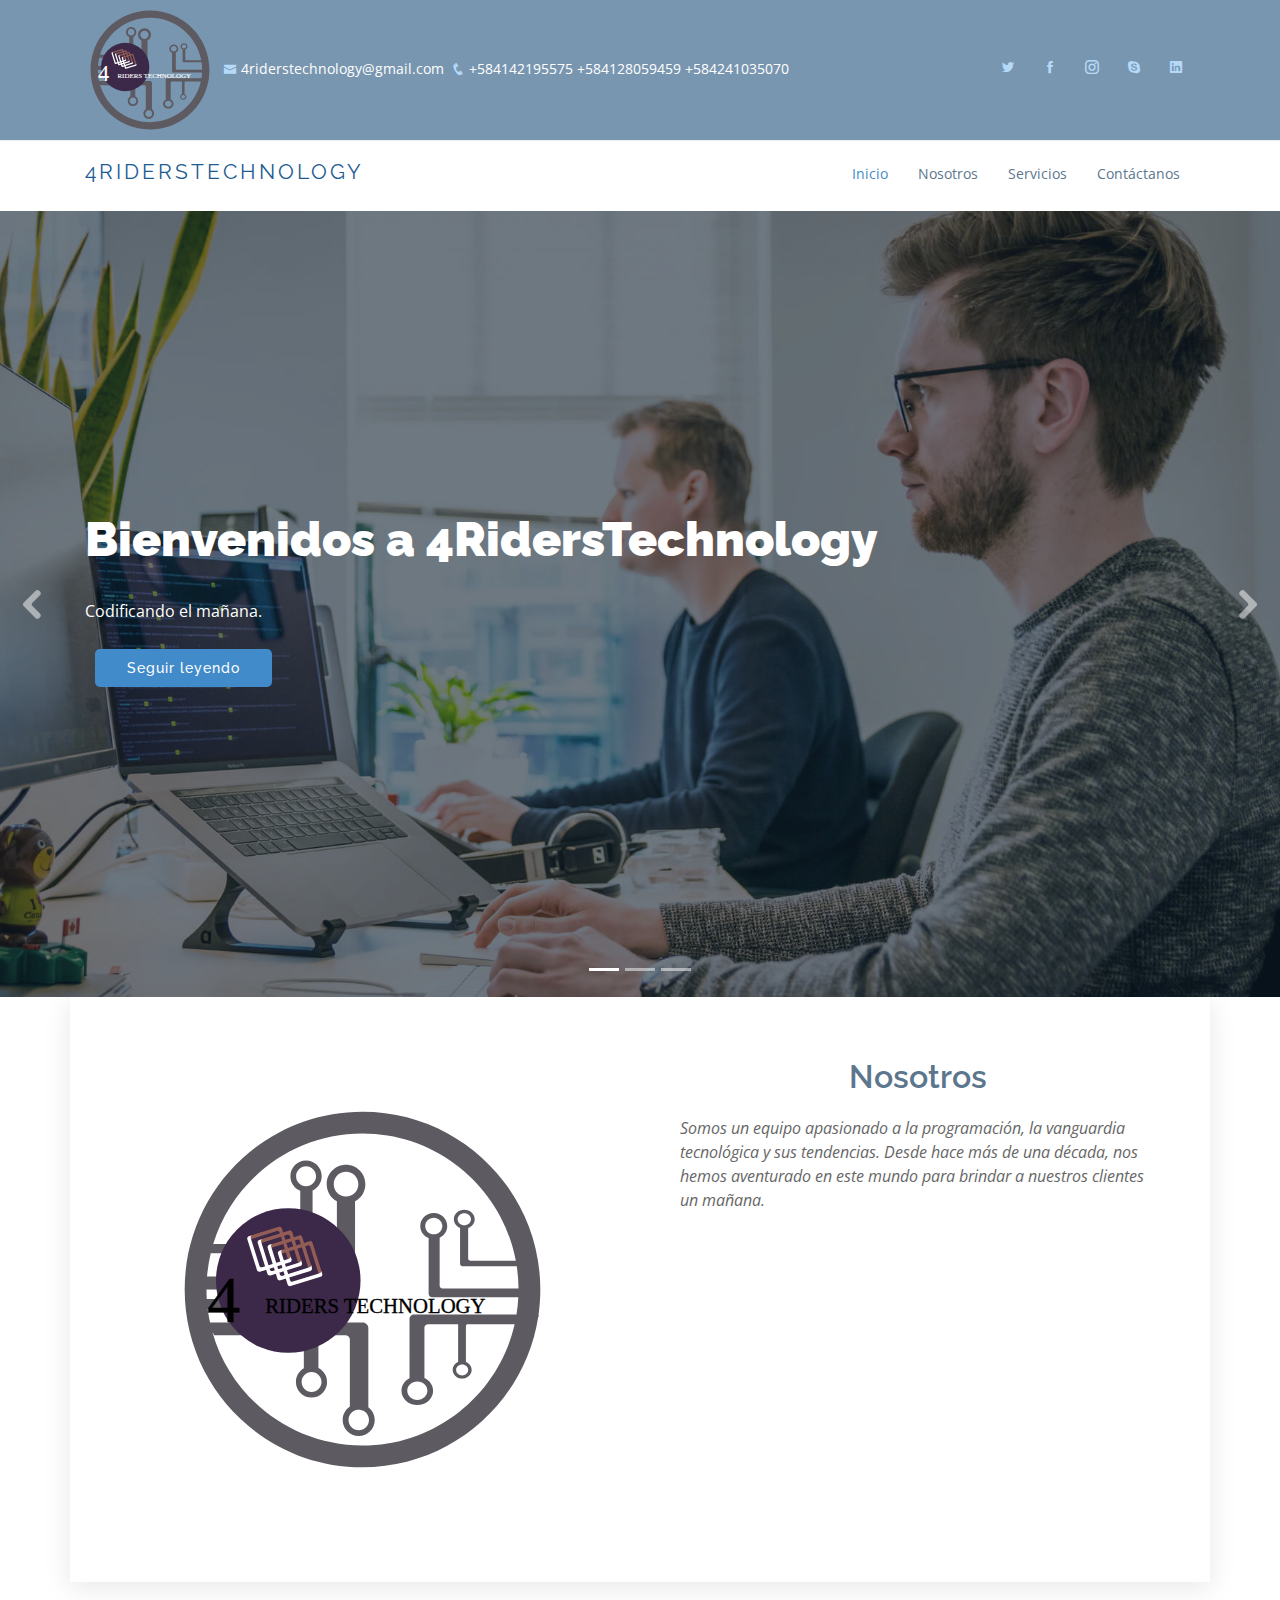
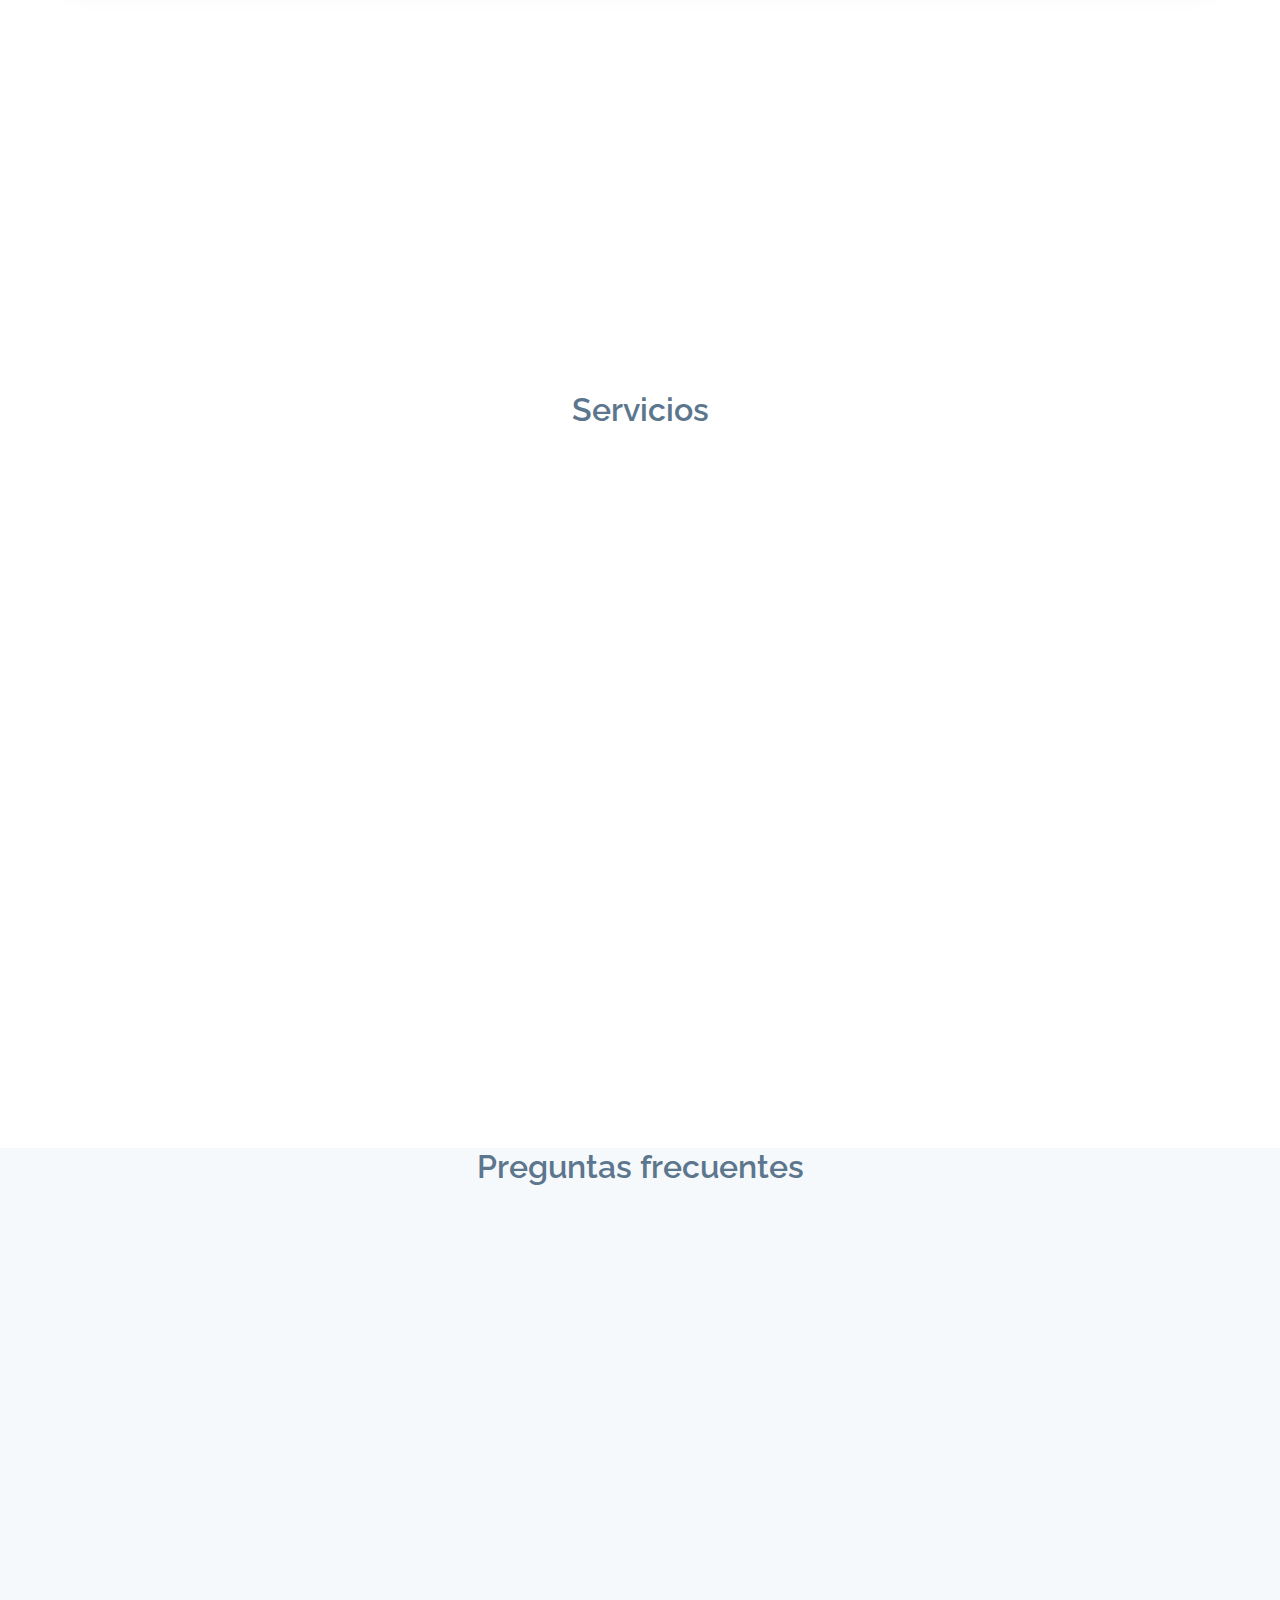
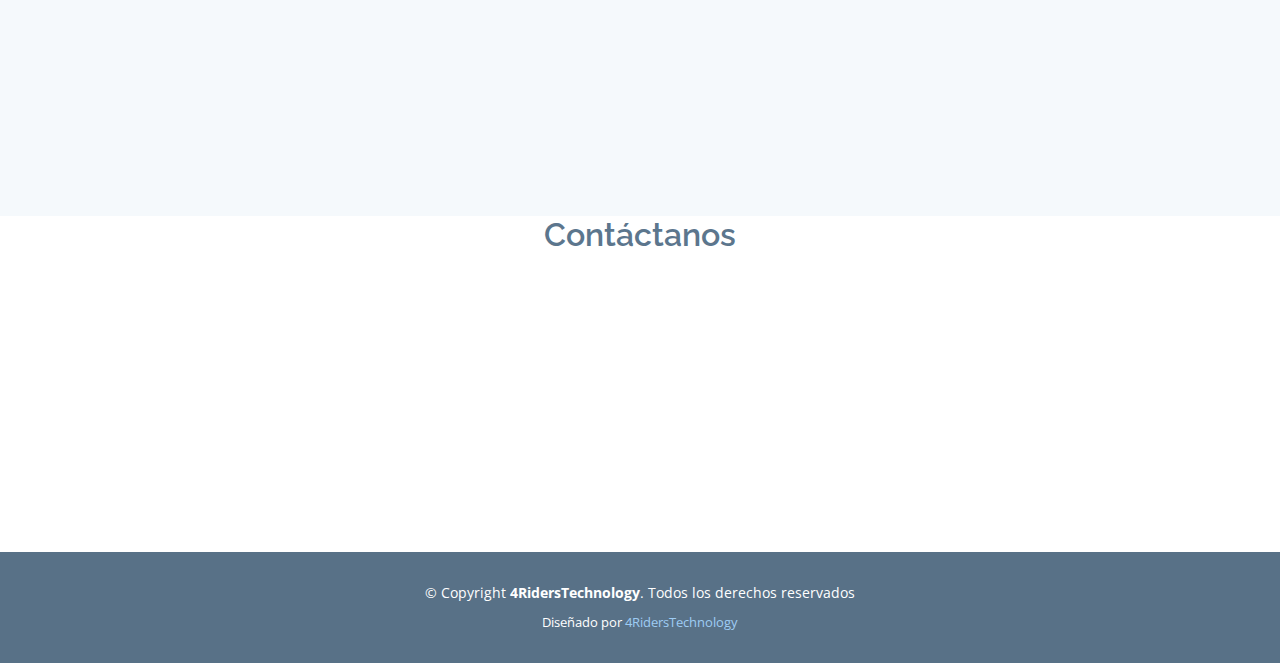
<file: index.html>
<!DOCTYPE html>
<html lang="en">

<head>
  <meta charset="utf-8">
  <meta content="width=device-width, initial-scale=1.0" name="viewport">

  <title>4RT</title>
  <meta content="" name="descriptison">
  <meta content="" name="keywords">

  <!-- Favicons -->
  <link href="assets/img/favicon.png" rel="icon">
  <link href="assets/img/apple-touch-icon.png" rel="apple-touch-icon">

  <!-- Google Fonts -->
  <link
    href="https://fonts.googleapis.com/css?family=Open+Sans:300,300i,400,400i,600,600i,700,700i|Raleway:300,300i,400,400i,600,600i,700,700i,900"
    rel="stylesheet">

  <!-- Vendor CSS Files -->
  <link href="assets/vendor/bootstrap/css/bootstrap.min.css" rel="stylesheet">
  <link href="assets/vendor/icofont/icofont.min.css" rel="stylesheet">
  <link href="assets/vendor/boxicons/css/boxicons.min.css" rel="stylesheet">
  <link href="assets/vendor/animate.css/animate.min.css" rel="stylesheet">
  <link href="assets/vendor/venobox/venobox.css" rel="stylesheet">
  <link href="assets/vendor/owl.carousel/assets/owl.carousel.min.css" rel="stylesheet">
  <link href="assets/vendor/aos/aos.css" rel="stylesheet">

  <!-- Template Main CSS File -->
  <link href="assets/css/style.css" rel="stylesheet">

  <!-- JQuery -->
  <script src="https://ajax.googleapis.com/ajax/libs/jquery/3.5.1/jquery.min.js"></script>

  <script>
    $(document).ready(function () {
      $("#nosotros").load('/nosotros.html');
      $("#vision").load('./vision.html');
      $("#regalo").load('./regalo.html');
    });
  </script>
</head>

<body>

  <!-- ======= Top Bar ======= -->
  <section id="topbar" class="d-none d-lg-block">
    <div class="container clearfix">
      <div class="contact-info float-left">
        <img src="assets/img/2.svg" width="130" alt="" class="img-fluid">
        <i class="icofont-envelope"></i><a href="#">4riderstechnology@gmail.com</a>
        <i class="icofont-phone"></i><a href="#">+584142195575 +584128059459 +584241035070</a>
        <!-- <i class="icofont-phone"></i> +584128059459 -->
      </div>
      <div class="social-links float-right">
        <a href="#" class="twitter"><i class="icofont-twitter"></i></a>
        <a href="#" class="facebook"><i class="icofont-facebook"></i></a>
        <a href="#" class="instagram"><i class="icofont-instagram"></i></a>
        <a href="#" class="skype"><i class="icofont-skype"></i></a>
        <a href="#" class="linkedin"><i class="icofont-linkedin"></i></i></a>
      </div>
    </div>
  </section>

  <!-- ======= Header ======= -->
  <header id="header">
    <div class="container">
      <section>

        <div class="logo float-left">
          <h1 class="text-light"><a href="index.html"><span>4RidersTechnology</span></a></h1>
          <!-- Uncomment below if you prefer to use an image logo -->
          <!-- <a href="index.html"><img src="assets/img/logo.png" alt="" class="img-fluid"></a>-->
        </div>

        <nav class="nav-menu float-right d-none d-lg-block">
          <ul>
            <li class="active"><a href="index.html">Inicio</a></li>
            <li><a href="#about">Nosotros</a></li>
            <li><a href="#services">Servicios</a></li>
            <!-- <li><a href="#portfolio">Portafolio</a></li> -->
            <!-- <li><a href="#team">Equipo</a></li> -->
            <!-- <li class="drop-down"><a href="">Drop Down</a>
            <ul>
              <li><a href="#">Drop Down 1</a></li>
              <li class="drop-down"><a href="#">Drop Down 2</a>
                <ul>
                  <li><a href="#">Deep Drop Down 1</a></li>
                  <li><a href="#">Deep Drop Down 2</a></li>
                  <li><a href="#">Deep Drop Down 3</a></li>
                  <li><a href="#">Deep Drop Down 4</a></li>
                  <li><a href="#">Deep Drop Down 5</a></li>
                </ul>
              </li>
              <li><a href="#">Drop Down 3</a></li>
              <li><a href="#">Drop Down 4</a></li>
              <li><a href="#">Drop Down 5</a></li>
            </ul>
          </li> -->
            <li><a href="#contact">Contáctanos</a></li>
          </ul>
        </nav><!-- .nav-menu -->

      </section>
    </div>
  </header><!-- End Header -->

  <!-- ======= Hero Section ======= -->
  <section id="hero">
    <div class="hero-container">
      <div id="heroCarousel" class="carousel slide carousel-fade" data-ride="carousel">

        <ol class="carousel-indicators" id="hero-carousel-indicators"></ol>

        <div class="carousel-inner" role="listbox">

          <!-- Slide 1 -->
          <div class="carousel-item active" style="background-image: url('assets/img/slide/slide-1.jpg');">
            <div class="carousel-container">
              <div class="carousel-content container">
                <h2 class="animate__animated animate__fadeInDown">Bienvenidos a <span>4RidersTechnology</span></h2>
                <p class="animate__animated animate__fadeInUp">
                  Codificando el mañana.
                </p>
                <a href="#about" class="btn-get-started animate__animated animate__fadeInUp scrollto">Seguir leyendo</a>
              </div>
            </div>
          </div>

          <!-- Slide 2 -->
          <div class="carousel-item" style="background-image: url('assets/img/slide/slide-2.jpg');">
            <div class="carousel-container">
              <div class="carousel-content container">
                <h2 class="animate__animated animate__fadeInDown">Lo que aseguramos</h2>
                <p class="animate__animated animate__fadeInUp">
                  Su proyecto lo haremos realidad.
                </p>
                <a href="#about" class="btn-get-started animate__animated animate__fadeInUp scrollto">Seguir leyendo</a>
              </div>
            </div>
          </div>

          <!-- Slide 3 -->
          <div class="carousel-item" style="background-image: url('assets/img/slide/slide-3.jpg');">
            <div class="carousel-container">
              <div class="carousel-content container">
                <h2 class="animate__animated animate__fadeInDown">Lo que hacemos</h2>
                <p class="animate__animated animate__fadeInUp">
                  Siempre estamos en búsqueda de esas ideas retadoras.</p>
                </p>
                <a href="#about" class="btn-get-started animate__animated animate__fadeInUp scrollto">Seguir leyendo</a>
              </div>
            </div>
          </div>

        </div>

        <a class="carousel-control-prev" href="#heroCarousel" role="button" data-slide="prev">
          <span class="carousel-control-prev-icon icofont-rounded-left" aria-hidden="true"></span>
          <span class="sr-only">Adelante</span>
        </a>
        <a class="carousel-control-next" href="#heroCarousel" role="button" data-slide="next">
          <span class="carousel-control-next-icon icofont-rounded-right" aria-hidden="true"></span>
          <span class="sr-only">Atras</span>
        </a>

      </div>
    </div>
  </section><!-- End Hero -->

  <main id="main">

    <!-- ======= About Us Section ======= -->
    <section id="about" class="about">
      <div class="container">

        <div class="row no-gutters">
          <div class="col-lg-6 video-box">
            <img src="assets/img/logo.svg" class="img-fluid" alt="">
            <!-- <a href="https://www.youtube.com/watch?v=u9Dg-g7t2l4" class="venobox play-btn mb-4" data-vbtype="video"
              data-autoplay="true"></a> -->
          </div>

          <div class="col-lg-6 d-flex flex-column justify-content-center about-content">

            <div id="nosotros" class="section-title">

            </div>

            <div id="vision" class="icon-box" data-aos="fade-up" data-aos-delay="100"></div>

            <div id="regalo" class="icon-box" data-aos="fade-up" data-aos-delay="100"></div>

          </div>
        </div>

      </div>
    </section><!-- End About Us Section -->

    <!-- ======= About Lists Section ======= -->
    <section class="about-lists">
      <div class="container">

        <div class="row no-gutters">

          <div class="col-lg-4 col-md-6 content-item" data-aos="fade-up">
            <!-- <span>01</span> -->
            <h4>Almacenamiento de la información</h4>
            <p class="description">
              Trabajamos con la mayoría de bases de datos del mercado:
              Oracle, DB2, MySQL, PostgreSQL, MongoDB, entre otros. Nos adaptamos a lo que usted tenga o se la realizamos desde cero.
            </p>
          </div>

          <div class="col-lg-4 col-md-6 content-item" data-aos="fade-up" data-aos-delay="100">
            <!-- <span>02</span> -->
            <h4>Diseño de Páginas Web</h4>
            <p class="description">
              Desarrollamos su página web a la medida de sus necesidades. Nos adaptamos a usted. Esta es la diferencia con respecto a nuestra competencia.
            </p>
          </div>

          <div class="col-lg-4 col-md-6 content-item" data-aos="fade-up" data-aos-delay="200">
            <!-- <span>03</span> -->
            <h4>Desarrollo Multiplataforma</h4>
            <p class="description">
              Desarrollamos aplicaciones multiplataforma siguiendo los más altos estándares y mejores prácticas del
              Development Bussiness.
            </p>
          </div>

          <!-- <div class="col-lg-4 col-md-6 content-item" data-aos="fade-up" data-aos-delay="300">
            <span>04</span>
            <h4>Lorem Ipsum</h4>
            <p>Lorem ipsum dolor sit amet consectetur adipisicing elit. Vitae eum assumenda commodi nam esse dolores
              impedit, quis cumque ullam ducimus reiciendis! Praesentium assumenda voluptatum, deserunt eligendi quae
              iusto reprehenderit maxime.</p>
          </div>

          <div class="col-lg-4 col-md-6 content-item" data-aos="fade-up" data-aos-delay="400">
            <span>05</span>
            <h4>Lorem Ipsum</h4>
            <p>Lorem ipsum dolor sit amet consectetur adipisicing elit. Vitae eum assumenda commodi nam esse dolores
              impedit, quis cumque ullam ducimus reiciendis! Praesentium assumenda voluptatum, deserunt eligendi quae
              iusto reprehenderit maxime.</p>
          </div>

          <div class="col-lg-4 col-md-6 content-item" data-aos="fade-up" data-aos-delay="500">
            <span>06</span>
            <h4>Lorem Ipsum</h4>
            <p>Lorem ipsum dolor sit amet consectetur adipisicing elit. Vitae eum assumenda commodi nam esse dolores
              impedit, quis cumque ullam ducimus reiciendis! Praesentium assumenda voluptatum, deserunt eligendi quae
              iusto reprehenderit maxime.</p>
          </div> -->

        </div>

      </div>
    </section><!-- End About Lists Section -->

    <!-- ======= Counts Section ======= -->
    <!-- <section class="counts section-bg">
      <div class="container">

        <div class="row">

          <div class="col-lg-3 col-md-6 text-center" data-aos="fade-up">
            <div class="count-box">
              <i class="icofont-simple-smile" style="color: #20b38e;"></i>
              <span data-toggle="counter-up">232</span>
              <p>Clientes Satisfechos</p>
            </div>
          </div>

          <div class="col-lg-3 col-md-6 text-center" data-aos="fade-up" data-aos-delay="200">
            <div class="count-box">
              <i class="icofont-document-folder" style="color: #c042ff;"></i>
              <span data-toggle="counter-up">521</span>
              <p>Proyectos</p>
            </div>
          </div>

          <div class="col-lg-3 col-md-6 text-center" data-aos="fade-up" data-aos-delay="400">
            <div class="count-box">
              <i class="icofont-live-support" style="color: #46d1ff;"></i>
              <span data-toggle="counter-up">1,463</span>
              <p>Horas de Soporte</p>
            </div>
          </div>

          <div class="col-lg-3 col-md-6 text-center" data-aos="fade-up" data-aos-delay="600">
            <div class="count-box">
              <i class="icofont-users-alt-5" style="color: #ffb459;"></i>
              <span data-toggle="counter-up">15</span>
              <p>Equipo</p>
            </div>
          </div>

        </div>

      </div>
    </section>--><!--End Counts Section -->

    <!-- ======= Services Section ======= -->
    <section id="services" class="services">
      <div class="container">

        <div class="section-title">
          <h2>Servicios</h2>
        </div>

        <div class="row">
          <div class="col-lg-6 col-md-8 icon-box" data-aos="fade-up">
            <div class="icon"><i class="icofont-computer"></i></div>
            <h4 class="title"><a href="">Desarrollo</a></h4>
            <p class="description">Nuestro staff de desarrolladores, están capacitados para crear o mejorar aplicaciones multiplataforma, adentrados en los lenguajes de programación más demandados, ya sea en front y/o backend, siempre a la vanguardia de las nuevas tecnologías de alto y bajo nivel utilizando las mejores prácticas y convenios más respetados.</p>
          </div>
          <div class="col-lg-6 col-md-8 icon-box" data-aos="fade-up" data-aos-delay="100">
            <div class="icon"><i class="icofont-chart-bar-graph"></i></div>
            <h4 class="title"><a href="">Estadísticas</a></h4>
            <p class="description">Contamos con un personal que tiene más de 15 años de experiencia en el área de estadística tanto calculando índices e indicadores de amplio uso a nivel mundial como los que satisfagan las necesidades particulares del negocio, ya sean de naturaleza longitudinal o transversal. Nuestro equipo está capacitado en este aspecto para el manejo de grandes volúmenes de datos y cálculos complejos, así como para la generación de informes o cuadros gerenciales y de amplio espectro que resuman la variabilidad de los datos que provean información de calidad y oportuna para la toma de decisiones de los clientes.</p>
          </div>
          <div class="col-lg-6 col-md-8 icon-box" data-aos="fade-up" data-aos-delay="200">
            <div class="icon"><i class="icofont-image"></i></div>
            <h4 class="title"><a href="">Diseño</a></h4>
            <p class="description">Contamos con el grupo de creativos, para la realización de logos, ilustraciones, post para RRSS, identidad corporativa, flyers, animaciones y más.</p>
          </div>
          <div class="col-lg-6 col-md-8 icon-box" data-aos="fade-up" data-aos-delay="200">
            <div class="icon"><i class="icofont-earth"></i></div>
            <h4 class="title"><a href="">Marketing</a></h4>
            <p class="description">Nuestro personal está capacitado para elaborar estrategias digitales, redacción creativa, copywriting, creación de conceptos creativos, comerciales, post RRSS, entre otros.</p>
          </div>
          <!-- <div class="col-lg-4 col-md-6 icon-box" data-aos="fade-up" data-aos-delay="300">
            <div class="icon"><i class="icofont-image"></i></div>
            <h4 class="title"><a href="">Magni Dolores</a></h4>
            <p class="description">Excepteur sint occaecat cupidatat non proident, sunt in culpa qui officia deserunt mollit anim id est laborum</p>
          </div>
          <div class="col-lg-4 col-md-6 icon-box" data-aos="fade-up" data-aos-delay="400">
            <div class="icon"><i class="icofont-settings"></i></div>
            <h4 class="title"><a href="">Nemo Enim</a></h4>
            <p class="description">At vero eos et accusamus et iusto odio dignissimos ducimus qui blanditiis praesentium voluptatum deleniti atque</p>
          </div>
          <div class="col-lg-4 col-md-6 icon-box" data-aos="fade-up" data-aos-delay="500">
            <div class="icon"><i class="icofont-tasks-alt"></i></div>
            <h4 class="title"><a href="">Eiusmod Tempor</a></h4>
            <p class="description">Et harum quidem rerum facilis est et expedita distinctio. Nam libero tempore, cum soluta nobis est eligendi</p>
          </div> -->
        </div>

      </div>
    </section><!-- End Services Section -->

    <!-- ======= Our Portfolio Section ======= -->
    <!-- <section id="portfolio" class="portfolio section-bg">
      <div class="container" data-aos="fade-up" data-aos-delay="100">

        <div class="section-title">
          <h2>Nuestro Portafolio</h2>
          <p>Lorem ipsum dolor sit amet consectetur, adipisicing elit. Iste ad non dolore doloremque adipisci ratione
            voluptatibus dolores sed debitis, quidem esse velit eligendi et ipsam animi sint ab quam fugiat!</p>
        </div>

        <div class="row">
          <div class="col-lg-12">
            <ul id="portfolio-flters">
              <li data-filter="*" class="filter-active">Todo</li>
              <li data-filter=".filter-app">Software</li>
              <li data-filter=".filter-dis">Diseño</li>
              <li data-filter=".filter-web">Web</li>
            </ul>
          </div>
        </div>

        <div class="row portfolio-container">

          <div class="col-lg-4 col-md-6 portfolio-item filter-app">
            <div class="portfolio-wrap">
              <img src="assets/img/portfolio/portfolio-1.jpg" class="img-fluid" alt="">
              <div class="portfolio-info">
                <h4>Software 1</h4>
                <p>Software</p>
                <div class="portfolio-links">
                  <a href="assets/img/portfolio/portfolio-1.jpg" data-gall="portfolioGallery" class="venobox"
                    title="App 1"><i class="icofont-eye"></i></a>
                  <a href="404.html" title="Detalles"><i class="icofont-external-link"></i></a>
                </div>
              </div>
            </div>
          </div>

          <div class="col-lg-4 col-md-6 portfolio-item filter-web">
            <div class="portfolio-wrap">
              <img src="assets/img/portfolio/portfolio-2.jpg" class="img-fluid" alt="">
              <div class="portfolio-info">
                <h4>Web 3</h4>
                <p>Web</p>
                <div class="portfolio-links">
                  <a href="assets/img/portfolio/portfolio-2.jpg" data-gall="portfolioGallery" class="venobox"
                    title="Web 3"><i class="icofont-eye"></i></a>
                  <a href="404.html" title="Detalles"><i class="icofont-external-link"></i></a>
                </div>
              </div>
            </div>
          </div>

          <div class="col-lg-4 col-md-6 portfolio-item filter-app">
            <div class="portfolio-wrap">
              <img src="assets/img/portfolio/portfolio-3.jpg" class="img-fluid" alt="">
              <div class="portfolio-info">
                <h4>Software 2</h4>
                <p>Software</p>
                <div class="portfolio-links">
                  <a href="assets/img/portfolio/portfolio-3.jpg" data-gall="portfolioGallery" class="venobox"
                    title="App 2"><i class="icofont-eye"></i></a>
                  <a href="404.html" title="Detalles"><i class="icofont-external-link"></i></a>
                </div>
              </div>
            </div>
          </div>

          <div class="col-lg-4 col-md-6 portfolio-item filter-dis">
            <div class="portfolio-wrap">
              <img src="assets/img/portfolio/portfolio-4.jpg" class="img-fluid" alt="">
              <div class="portfolio-info">
                <h4>Diseño 2</h4>
                <p>Diseño</p>
                <div class="portfolio-links">
                  <a href="assets/img/portfolio/portfolio-4.jpg" data-gall="portfolioGallery" class="venobox"
                    title="Card 2"><i class="icofont-eye"></i></a>
                  <a href="404.html" title="Detalles"><i class="icofont-external-link"></i></a>
                </div>
              </div>
            </div>
          </div>

          <div class="col-lg-4 col-md-6 portfolio-item filter-web">
            <div class="portfolio-wrap">
              <img src="assets/img/portfolio/portfolio-5.jpg" class="img-fluid" alt="">
              <div class="portfolio-info">
                <h4>Web 2</h4>
                <p>Web</p>
                <div class="portfolio-links">
                  <a href="assets/img/portfolio/portfolio-5.jpg" data-gall="portfolioGallery" class="venobox"
                    title="Web 2"><i class="icofont-eye"></i></a>
                  <a href="404.html" title="Detalles"><i class="icofont-external-link"></i></a>
                </div>
              </div>
            </div>
          </div>

          <div class="col-lg-4 col-md-6 portfolio-item filter-app">
            <div class="portfolio-wrap">
              <img src="assets/img/portfolio/portfolio-6.jpg" class="img-fluid" alt="">
              <div class="portfolio-info">
                <h4>Software 3</h4>
                <p>Software</p>
                <div class="portfolio-links">
                  <a href="assets/img/portfolio/portfolio-6.jpg" data-gall="portfolioGallery" class="venobox"
                    title="App 3"><i class="icofont-eye"></i></a>
                  <a href="404.html" title="Detalles"><i class="icofont-external-link"></i></a>
                </div>
              </div>
            </div>
          </div>

          <div class="col-lg-4 col-md-6 portfolio-item filter-dis">
            <div class="portfolio-wrap">
              <img src="assets/img/portfolio/portfolio-7.jpg" class="img-fluid" alt="">
              <div class="portfolio-info">
                <h4>Diseño 1</h4>
                <p>Diseño</p>
                <div class="portfolio-links">
                  <a href="assets/img/portfolio/portfolio-7.jpg" data-gall="portfolioGallery" class="venobox"
                    title="Card 1"><i class="icofont-eye"></i></a>
                  <a href="404.html" title="Detalles"><i class="icofont-external-link"></i></a>
                </div>
              </div>
            </div>
          </div>

          <div class="col-lg-4 col-md-6 portfolio-item filter-dis">
            <div class="portfolio-wrap">
              <img src="assets/img/portfolio/portfolio-8.jpg" class="img-fluid" alt="">
              <div class="portfolio-info">
                <h4>Diseño 3</h4>
                <p>Diseño</p>
                <div class="portfolio-links">
                  <a href="assets/img/portfolio/portfolio-8.jpg" data-gall="portfolioGallery" class="venobox"
                    title="Card 3"><i class="icofont-eye"></i></a>
                  <a href="404.html" title="Detalles"><i class="icofont-external-link"></i></a>
                </div>
              </div>
            </div>
          </div>

          <div class="col-lg-4 col-md-6 portfolio-item filter-web">
            <div class="portfolio-wrap">
              <img src="assets/img/portfolio/portfolio-9.jpg" class="img-fluid" alt="">
              <div class="portfolio-info">
                <h4>Web 3</h4>
                <p>Web</p>
                <div class="portfolio-links">
                  <a href="assets/img/portfolio/portfolio-9.jpg" data-gall="portfolioGallery" class="venobox"
                    title="Web 3"><i class="icofont-eye"></i></a>
                  <a href="portfolio-details.html" title="More Details"><i class="icofont-external-link"></i></a>
                </div>
              </div>
            </div>
          </div>

        </div>

      </div>
    </section> -->
    <!-- End Our Portfolio Section -->

    <!-- ======= Our Team Section ======= -->
    <!-- <section id="team" class="team">
      <div class="container">

        <div class="section-title">
          <h2>Nuestro Equipo</h2>
          <p>Lorem ipsum dolor sit amet consectetur adipisicing elit. Vitae sint dignissimos eos iusto animi ut
            voluptate error, ratione magni iste? Porro incidunt ipsum molestiae facere excepturi debitis quis minus
            nobis.</p>
        </div>

        <div class="row">

          <div class="col-xl-3 col-lg-4 col-md-6" data-aos="fade-up">
            <div class="member">
              <div class="pic"><img src="assets/img/team/darth-vader.jpg" class="img-fluid" alt=""></div>
              <div class="member-info">
                <h4>Darth Vader</h4>
                <span>Jefe Galáctico</span>
                <div class="social">
                  <a href=""><i class="icofont-twitter"></i></a>
                  <a href=""><i class="icofont-facebook"></i></a>
                  <a href=""><i class="icofont-instagram"></i></a>
                  <a href=""><i class="icofont-linkedin"></i></a>
                </div>
              </div>
            </div>
          </div>

          <div class="col-xl-3 col-lg-4 col-md-6" data-aos="fade-up" data-aos-delay="100">
            <div class="member">
              <div class="pic"><img src="assets/img/team/darth-vader.jpg" class="img-fluid" alt=""></div>
              <div class="member-info">
                <h4>Darth Vader</h4>
                <span>Jefe Galáctico</span>
                <div class="social">
                  <a href=""><i class="icofont-twitter"></i></a>
                  <a href=""><i class="icofont-facebook"></i></a>
                  <a href=""><i class="icofont-instagram"></i></a>
                  <a href=""><i class="icofont-linkedin"></i></a>
                </div>
              </div>
            </div>
          </div>

          <div class="col-xl-3 col-lg-4 col-md-6" data-aos="fade-up" data-aos-delay="200">
            <div class="member">
              <div class="pic"><img src="assets/img/team/darth-vader.jpg" class="img-fluid" alt=""></div>
              <div class="member-info">
                <h4>Darth Vader</h4>
                <span>Jefe Galáctico</span>
                <div class="social">
                  <a href=""><i class="icofont-twitter"></i></a>
                  <a href=""><i class="icofont-facebook"></i></a>
                  <a href=""><i class="icofont-instagram"></i></a>
                  <a href=""><i class="icofont-linkedin"></i></a>
                </div>
              </div>
            </div>
          </div>

          <div class="col-xl-3 col-lg-4 col-md-6" data-aos="fade-up" data-aos-delay="300">
            <div class="member">
              <div class="pic"><img src="assets/img/team/darth-vader.jpg" class="img-fluid" alt=""></div>
              <div class="member-info">
                <h4>Darth Vader</h4>
                <span>Jefe Galáctico</span>
                <div class="social">
                  <a href=""><i class="icofont-twitter"></i></a>
                  <a href=""><i class="icofont-facebook"></i></a>
                  <a href=""><i class="icofont-instagram"></i></a>
                  <a href=""><i class="icofont-linkedin"></i></a>
                </div>
              </div>
            </div>
          </div>

        </div>

      </div>
    </section> -->
    <!-- End Our Team Section -->

    <!-- ======= Frequently Asked Questions Section ======= -->
    <section id="faq" class="faq section-bg">
      <div class="container">

        <div class="section-title">
          <h2>Preguntas frecuentes</h2>
        </div>

        <div class="row  d-flex align-items-stretch">

          <div class="col-lg-6 faq-item" data-aos="fade-up">
            <h4>Tengo una página web que elaboré, ¿pueden mejorarla trabajando con lo que ya está?</h4>
            <p>
              Por supuesto que sí. Nosotros nos adaptamos a nuestros clientes, para que ellos se sientan cómodos y seguros.
            </p>
          </div>

          <div class="col-lg-6 faq-item" data-aos="fade-up" data-aos-delay="100">
            <h4>El funcionamiento de mi página web no me tiene contento/a, ¿pueden mejorarlo?</h4>
            <p>
              La podemos mejorar sin ningún problema.
            </p>
          </div>

          <div class="col-lg-6 faq-item" data-aos="fade-up" data-aos-delay="200">
            <h4>¿Puedo optimizar las búsquedas dentro mi sitio web con ustedes?</h4>
            <p>
              Sí, para ello contamos con personal de marketing que se encargará del SEO (Search Engine Optimization) y si lo desea, también del SEM (Search Engine Marketing).
            </p>
          </div>

          <div class="col-lg-6 faq-item" data-aos="fade-up" data-aos-delay="300">
            <h4>¿Pueden realizarme el contenido de mi página web?</h4>
            <p>
              Nosotros vamos a atender todos sus requerimientos y daremos nuestra asesoría para que su sueño se haga realidad. 
            </p>
          </div>

          <div class="col-lg-6 faq-item" data-aos="fade-up" data-aos-delay="400">
            <h4>¿Con ustedes se pueden crear software para micro y macro empresas?</h4>
            <p>
              Sí, nosotros contamos con el equipo técnico necesario para realizar cualquier software multiplataforma.
            </p>
          </div>

          <div class="col-lg-6 faq-item" data-aos="fade-up" data-aos-delay="500">
            <h4>¿Una vez terminado mi proyecto, podrán brindarme soporte ante cualquier duda o inconveniente?</h4>
            <p>
              Por supuesto, siempre iremos de la mano con usted, "No lo dejaremos solo".
            </p>
          </div>

        </div>

      </div>
    </section><!-- End Frequently Asked Questions Section -->

    <!-- ======= Contact Us Section ======= -->
    <section id="contact" class="contact">
      <div class="container">

        <div class="section-title">
          <h2>Contáctanos</h2>
        </div>

        <div class="row">

          <div class="col-lg-4 d-flex align-items-stretch" data-aos="fade-up">
            <div class="info-box">
              <i class="bx bx-map"></i>
              <h3>Dirección</h3>
              <p>Avenida Paez - El Paraíso, Distrito Capital, 1020</p>
            </div>
          </div>

          <div class="col-lg-4 d-flex align-items-stretch" data-aos="fade-up" data-aos-delay="100">
            <div class="info-box">
              <i class="bx bx-envelope"></i>
              <h3>Correo</h3>
              <p>4riderstechnology@gmail.com</p>
            </div>
          </div>

          <div class="col-lg-4 d-flex align-items-stretch" data-aos="fade-up" data-aos-delay="200">
            <div class="info-box ">
              <i class="bx bx-phone-call"></i>
              <h3>Llámenos</h3>
              <p>+584142195575</p>
              <p>+584128059459</p>
              <p>+584241035070</p>
            </div>
          </div>

          <!-- <div class="col-lg-12" data-aos="fade-up" data-aos-delay="300">
            <form action="forms/contact.php" method="post" role="form" class="php-email-form">
              <div class="form-row">
                <div class="col-lg-6 form-group">
                  <input type="text" name="name" class="form-control" id="name" placeholder="Your Name" data-rule="minlen:4" data-msg="Please enter at least 4 chars" />
                  <div class="validate"></div>
                </div>
                <div class="col-lg-6 form-group">
                  <input type="email" class="form-control" name="email" id="email" placeholder="Your Email" data-rule="email" data-msg="Please enter a valid email" />
                  <div class="validate"></div>
                </div>
              </div>
              <div class="form-group">
                <input type="text" class="form-control" name="subject" id="subject" placeholder="Subject" data-rule="minlen:4" data-msg="Please enter at least 8 chars of subject" />
                <div class="validate"></div>
              </div>
              <div class="form-group">
                <textarea class="form-control" name="message" rows="5" data-rule="required" data-msg="Please write something for us" placeholder="Message"></textarea>
                <div class="validate"></div>
              </div>
              <div class="mb-3">
                <div class="loading">Loading</div>
                <div class="error-message"></div>
                <div class="sent-message">Your message has been sent. Thank you!</div>
              </div>
              <div class="text-center"><button type="submit">Send Message</button></div>
            </form>
          </div> -->

        </div>

      </div>
    </section><!-- End Contact Us Section -->

  </main><!-- End #main -->

  <!-- ======= Footer ======= -->
  <footer id="footer">
    <!-- <div class="footer-top">
      <div class="container">
        <div class="row">

          <div class="col-lg-5 col-md-6 footer-info">
            <h3>4RidersTechnology</h3>
            <strong>Dirección:</strong>
            <p>
              Avenida Paez - El Paraiso.<br>
              Distrito Capital, Venezuela<br>
              <strong>Yeferson Peña</strong> <br> <strong>Teléfono:</strong> +584142195575<br>
              <strong>Phone:</strong> +584142075076<br>
              <strong>Email:</strong> 4riderstechnology@gmail.com<br>
            </p>
            <div class="social-links mt-3">
              <a href="#" class="twitter"><i class="bx bxl-twitter"></i></a>
              <a href="#" class="facebook"><i class="bx bxl-facebook"></i></a>
              <a href="#" class="instagram"><i class="bx bxl-instagram"></i></a>
              <a href="#" class="google-plus"><i class="bx bxl-skype"></i></a>
              <a href="#" class="linkedin"><i class="bx bxl-linkedin"></i></a>
            </div>
          </div>

          <div class="col-lg-4 col-md-6 footer-links">
            <h4>Enlaces útiles</h4>
            <ul>
              <li><i class="bx bx-chevron-right"></i> <a href="#">Inicio</a></li>
              <li><i class="bx bx-chevron-right"></i> <a href="#about">Nosotros</a></li>
              <li><i class="bx bx-chevron-right"></i> <a href="#services">Servicios</a></li>
              <li><i class="bx bx-chevron-right"></i> <a href="#team">Equipo</a></li>
            </ul>
          </div>

          <div class="col-lg-2 col-md-6 footer-links">
            <h4>Nuestros servicios</h4>
            <ul>
              <li><i class="bx bx-chevron-right"></i> <a href="#">Diseño gráfico</a></li>
              <li><i class="bx bx-chevron-right"></i> <a href="#">Desarrollo web</a></li>
              <li><i class="bx bx-chevron-right"></i> <a href="#">Gestion de producto</a></li>
              <li><i class="bx bx-chevron-right"></i> <a href="#">Márketing</a></li>
            </ul>
          </div>

          <div class="col-lg-4 col-md-6 footer-newsletter">
            <h4>Nuestro boletín</h4>
            <p>Tamen quem nulla quae legam multos aute sint culpa legam noster magna</p>
            <form action="" method="post">
              <input type="email" name="email"><input type="submit" value="Subscribe">
            </form>

          </div>

        </div>
      </div>
    </div> -->

    <div class="container">
      <div class="copyright">
        &copy; Copyright <strong><span>4RidersTechnology</span></strong>. Todos los derechos reservados
      </div>
      <div class="credits">
        <!-- All the links in the footer should remain intact. -->
        <!-- You can delete the links only if you purchased the pro version. -->
        <!-- Licensing information: https://bootstrapmade.com/license/ -->
        <!-- Purchase the pro version with working PHP/AJAX contact form: https://bootstrapmade.com/mamba-one-page-bootstrap-template-free/ -->
        Diseñado por <a href="4riderstechnology@gmail.com">4RidersTechnology</a>
      </div>
    </div>
  </footer><!-- End Footer -->

  <a href="#" class="back-to-top"><i class="icofont-simple-up"></i></a>

  <!-- Vendor JS Files -->
  <script src="assets/vendor/jquery/jquery.min.js"></script>
  <script src="assets/vendor/bootstrap/js/bootstrap.bundle.min.js"></script>
  <script src="assets/vendor/jquery.easing/jquery.easing.min.js"></script>
  <script src="assets/vendor/jquery-sticky/jquery.sticky.js"></script>
  <script src="assets/vendor/venobox/venobox.min.js"></script>
  <script src="assets/vendor/waypoints/jquery.waypoints.min.js"></script>
  <script src="assets/vendor/counterup/counterup.min.js"></script>
  <script src="assets/vendor/owl.carousel/owl.carousel.min.js"></script>
  <script src="assets/vendor/isotope-layout/isotope.pkgd.min.js"></script>
  <script src="assets/vendor/aos/aos.js"></script>

  <!-- Template Main JS File -->
  <script src="assets/js/main.js"></script>

</body>

</html>
</file>
<file: assets/vendor/venobox/venobox.css>
/* ------ venobox.css --------*/
.vbox-overlay *, .vbox-overlay *:before, .vbox-overlay *:after{
    -webkit-backface-visibility: hidden;
    -webkit-box-sizing:border-box;
    -moz-box-sizing:border-box;
    box-sizing:border-box;
}
.vbox-overlay * { 
    -webkit-backface-visibility: visible;
    backface-visibility: visible;
}
.vbox-overlay{
    display: -webkit-flex;
    display: flex;
    -webkit-flex-direction: column;
    flex-direction: column;
    -webkit-justify-content: center;
    justify-content: center;
    -webkit-align-items: center;
    align-items: center;
    position: fixed;
    left: 0;
    top: 0;
    bottom: 0;
    right: 0;
    z-index: 999999;
}

/* ----- navigation ----- */
.vbox-title{
    width: 100%;
    height: 40px;
    float: left;
    text-align: center;
    line-height: 28px;
    font-size: 12px;
    padding: 6px 50px;
    overflow: hidden;
    position: fixed;
    display: none;
    left: 0;
    z-index: 89;
}
.vbox-close{
    cursor: pointer;
    position: fixed;
    top: -1px;
    right: 0;
    width: 50px;
    height: 40px;
    padding: 6px;
    display: block;
    background-position:10px center;
    overflow: hidden;
    font-size: 24px;
    line-height: 1;
    text-align: center;
    z-index: 99;
}
.vbox-left{
    cursor: pointer;
    position: fixed;
    left: 0;
    height: 40px;
    overflow: hidden;
    line-height: 28px;
    font-size: 12px;
    z-index: 99;
    display: flex;
    align-items:center;
}
.vbox-num{
    display: inline-block;
    margin: 6px 0 6px 15px;
}
/* ----- Social share ----- */
.vbox-share{
    line-height: 28px;
    font-size: 12px;
    overflow: hidden;
    position: fixed;
    left: 0;
    z-index: 98;
    display: flex;
    align-items:center;
    justify-content: center;
    width: 100%;
    text-align: center;
}
.vbox-share svg{
    max-height: 28px;
    width: 28px;
    z-index: 10;
    margin-left: 12px;
    margin-top: 6px;
    margin-bottom: 6px;
    vertical-align: middle;
}


/* ----- navigation ARROWS ----- */
.vbox-next, .vbox-prev{
    position: fixed;
    top: 50%;
    margin-top: -15px;
    overflow: hidden;
    cursor: pointer;
    display: block;
    width: 45px;
    height: 45px;
    z-index: 99;
}
.vbox-next span, .vbox-prev span{
    position: relative;
    width: 20px;
    height: 20px;
    border: 2px solid transparent;
    border-top-color: #B6B6B6;
    border-right-color: #B6B6B6;
    text-indent: -100px;
    position: absolute;
    top: 8px;
    display: block;
}
.vbox-prev{
    left: 15px;
}
.vbox-next{
    right: 15px;
}
.vbox-prev span{
    left: 10px;
    -ms-transform: rotate(-135deg);
    -webkit-transform: rotate(-135deg);
    transform: rotate(-135deg);
}
.vbox-next span{
    -ms-transform: rotate(45deg);
    -webkit-transform: rotate(45deg);
    transform: rotate(45deg);
    right: 10px;
}
/* ------- inline window ------ */
.vbox-inline{
    width: 420px;
    height: 315px;
    height: 70vh;
    padding: 10px;
    background: #fff;
    margin: 0 auto;
    overflow: auto;
    text-align: left;
}
/* ------- Video & iFrames window ------ */
.venoframe{
    max-width: 100%;
    width: 100%;
    border: none;
    width: 100%;
    height: 260px;
    height: 70vh;
}
.venoframe.vbvid{
    height: 260px;
}
@media (min-width: 768px) {
    .venoframe, .vbox-inline{
        width: 90%;
        height: 360px;
        height: 70vh;
    }
    .venoframe.vbvid{
        width: 640px;
        height: 360px;
    }
}
@media (min-width: 992px) {
    .venoframe, .vbox-inline{
        max-width: 1200px;
        width: 80%;
        height: 540px;
        height: 70vh;
    }
    .venoframe.vbvid{
        width: 960px;
        height: 540px;
    }
}
/* 
Please do NOT edit this part! 
or at least read this note: http://i.imgur.com/7C0ws9e.gif
*/
.vbox-open{
    overflow: hidden;
}
.vbox-container{
    position: absolute;
    left: 0;
    right: 0;
    top: 0;
    bottom: 0;
    overflow-x: hidden;
    overflow-y: scroll;
    overflow-scrolling: touch;
    -webkit-overflow-scrolling: touch;
    z-index: 20;
    max-height: 100%;

}

.vbox-content{
    text-align: center;
    float: left;
    width: 100%;
    position: relative;
    overflow: hidden;
    padding: 20px 4%;
}
.vbox-container img{
    max-width: 100%;
    height: auto;
}
.vbox-figlio{
    box-shadow: 0 0 12px rgba(0,0,0,0.19), 0 6px 6px rgba(0,0,0,0.23);
    max-width: 100%;
    text-align: initial;
}
img.vbox-figlio{
    -webkit-user-select: none;
-khtml-user-select: none;
-moz-user-select: none;
-o-user-select: none;
user-select: none;
}
.vbox-content.swipe-left{
    margin-left: -200px !important;
}
.vbox-content.swipe-right{
    margin-left: 200px !important;
}
.vbox-animated{
    webkit-transition: margin 300ms ease-out;
    transition: margin 300ms ease-out;
}

/* ---------- preloader ----------
 * SPINKIT 
 * http://tobiasahlin.com/spinkit/
-------------------------------- */
.sk-double-bounce,.sk-rotating-plane{width:40px;height:40px;margin:40px auto}.sk-rotating-plane{background-color:#333;-webkit-animation:sk-rotatePlane 1.2s infinite ease-in-out;animation:sk-rotatePlane 1.2s infinite ease-in-out}@-webkit-keyframes sk-rotatePlane{0%{-webkit-transform:perspective(120px) rotateX(0) rotateY(0);transform:perspective(120px) rotateX(0) rotateY(0)}50%{-webkit-transform:perspective(120px) rotateX(-180.1deg) rotateY(0);transform:perspective(120px) rotateX(-180.1deg) rotateY(0)}100%{-webkit-transform:perspective(120px) rotateX(-180deg) rotateY(-179.9deg);transform:perspective(120px) rotateX(-180deg) rotateY(-179.9deg)}}@keyframes sk-rotatePlane{0%{-webkit-transform:perspective(120px) rotateX(0) rotateY(0);transform:perspective(120px) rotateX(0) rotateY(0)}50%{-webkit-transform:perspective(120px) rotateX(-180.1deg) rotateY(0);transform:perspective(120px) rotateX(-180.1deg) rotateY(0)}100%{-webkit-transform:perspective(120px) rotateX(-180deg) rotateY(-179.9deg);transform:perspective(120px) rotateX(-180deg) rotateY(-179.9deg)}}.sk-double-bounce{position:relative}.sk-double-bounce .sk-child{width:100%;height:100%;border-radius:50%;background-color:#333;opacity:.6;position:absolute;top:0;left:0;-webkit-animation:sk-doubleBounce 2s infinite ease-in-out;animation:sk-doubleBounce 2s infinite ease-in-out}.sk-chasing-dots .sk-child,.sk-spinner-pulse,.sk-three-bounce .sk-child{background-color:#333;border-radius:100%}.sk-double-bounce .sk-double-bounce2{-webkit-animation-delay:-1s;animation-delay:-1s}@-webkit-keyframes sk-doubleBounce{0%,100%{-webkit-transform:scale(0);transform:scale(0)}50%{-webkit-transform:scale(1);transform:scale(1)}}@keyframes sk-doubleBounce{0%,100%{-webkit-transform:scale(0);transform:scale(0)}50%{-webkit-transform:scale(1);transform:scale(1)}}.sk-wave{margin:40px auto;width:50px;height:40px;text-align:center;font-size:10px}.sk-wave .sk-rect{background-color:#333;height:100%;width:6px;display:inline-block;-webkit-animation:sk-waveStretchDelay 1.2s infinite ease-in-out;animation:sk-waveStretchDelay 1.2s infinite ease-in-out}.sk-wave .sk-rect1{-webkit-animation-delay:-1.2s;animation-delay:-1.2s}.sk-wave .sk-rect2{-webkit-animation-delay:-1.1s;animation-delay:-1.1s}.sk-wave .sk-rect3{-webkit-animation-delay:-1s;animation-delay:-1s}.sk-wave .sk-rect4{-webkit-animation-delay:-.9s;animation-delay:-.9s}.sk-wave .sk-rect5{-webkit-animation-delay:-.8s;animation-delay:-.8s}@-webkit-keyframes sk-waveStretchDelay{0%,100%,40%{-webkit-transform:scaleY(.4);transform:scaleY(.4)}20%{-webkit-transform:scaleY(1);transform:scaleY(1)}}@keyframes sk-waveStretchDelay{0%,100%,40%{-webkit-transform:scaleY(.4);transform:scaleY(.4)}20%{-webkit-transform:scaleY(1);transform:scaleY(1)}}.sk-wandering-cubes{margin:40px auto;width:40px;height:40px;position:relative}.sk-wandering-cubes .sk-cube{background-color:#333;width:10px;height:10px;position:absolute;top:0;left:0;-webkit-animation:sk-wanderingCube 1.8s ease-in-out -1.8s infinite both;animation:sk-wanderingCube 1.8s ease-in-out -1.8s infinite both}.sk-chasing-dots,.sk-spinner-pulse{width:40px;height:40px;margin:40px auto}.sk-wandering-cubes .sk-cube2{-webkit-animation-delay:-.9s;animation-delay:-.9s}@-webkit-keyframes sk-wanderingCube{0%{-webkit-transform:rotate(0);transform:rotate(0)}25%{-webkit-transform:translateX(30px) rotate(-90deg) scale(.5);transform:translateX(30px) rotate(-90deg) scale(.5)}50%{-webkit-transform:translateX(30px) translateY(30px) rotate(-179deg);transform:translateX(30px) translateY(30px) rotate(-179deg)}50.1%{-webkit-transform:translateX(30px) translateY(30px) rotate(-180deg);transform:translateX(30px) translateY(30px) rotate(-180deg)}75%{-webkit-transform:translateX(0) translateY(30px) rotate(-270deg) scale(.5);transform:translateX(0) translateY(30px) rotate(-270deg) scale(.5)}100%{-webkit-transform:rotate(-360deg);transform:rotate(-360deg)}}@keyframes sk-wanderingCube{0%{-webkit-transform:rotate(0);transform:rotate(0)}25%{-webkit-transform:translateX(30px) rotate(-90deg) scale(.5);transform:translateX(30px) rotate(-90deg) scale(.5)}50%{-webkit-transform:translateX(30px) translateY(30px) rotate(-179deg);transform:translateX(30px) translateY(30px) rotate(-179deg)}50.1%{-webkit-transform:translateX(30px) translateY(30px) rotate(-180deg);transform:translateX(30px) translateY(30px) rotate(-180deg)}75%{-webkit-transform:translateX(0) translateY(30px) rotate(-270deg) scale(.5);transform:translateX(0) translateY(30px) rotate(-270deg) scale(.5)}100%{-webkit-transform:rotate(-360deg);transform:rotate(-360deg)}}.sk-spinner-pulse{-webkit-animation:sk-pulseScaleOut 1s infinite ease-in-out;animation:sk-pulseScaleOut 1s infinite ease-in-out}@-webkit-keyframes sk-pulseScaleOut{0%{-webkit-transform:scale(0);transform:scale(0)}100%{-webkit-transform:scale(1);transform:scale(1);opacity:0}}@keyframes sk-pulseScaleOut{0%{-webkit-transform:scale(0);transform:scale(0)}100%{-webkit-transform:scale(1);transform:scale(1);opacity:0}}.sk-chasing-dots{position:relative;text-align:center;-webkit-animation:sk-chasingDotsRotate 2s infinite linear;animation:sk-chasingDotsRotate 2s infinite linear}.sk-chasing-dots .sk-child{width:60%;height:60%;display:inline-block;position:absolute;top:0;-webkit-animation:sk-chasingDotsBounce 2s infinite ease-in-out;animation:sk-chasingDotsBounce 2s infinite ease-in-out}.sk-chasing-dots .sk-dot2{top:auto;bottom:0;-webkit-animation-delay:-1s;animation-delay:-1s}@-webkit-keyframes sk-chasingDotsRotate{100%{-webkit-transform:rotate(360deg);transform:rotate(360deg)}}@keyframes sk-chasingDotsRotate{100%{-webkit-transform:rotate(360deg);transform:rotate(360deg)}}@-webkit-keyframes sk-chasingDotsBounce{0%,100%{-webkit-transform:scale(0);transform:scale(0)}50%{-webkit-transform:scale(1);transform:scale(1)}}@keyframes sk-chasingDotsBounce{0%,100%{-webkit-transform:scale(0);transform:scale(0)}50%{-webkit-transform:scale(1);transform:scale(1)}}.sk-three-bounce{margin:40px auto;width:80px;text-align:center}.sk-three-bounce .sk-child{width:20px;height:20px;display:inline-block;-webkit-animation:sk-three-bounce 1.4s ease-in-out 0s infinite both;animation:sk-three-bounce 1.4s ease-in-out 0s infinite both}.sk-circle .sk-child:before,.sk-fading-circle .sk-circle:before{display:block;border-radius:100%;content:'';background-color:#333}.sk-three-bounce .sk-bounce1{-webkit-animation-delay:-.32s;animation-delay:-.32s}.sk-three-bounce .sk-bounce2{-webkit-animation-delay:-.16s;animation-delay:-.16s}@-webkit-keyframes sk-three-bounce{0%,100%,80%{-webkit-transform:scale(0);transform:scale(0)}40%{-webkit-transform:scale(1);transform:scale(1)}}@keyframes sk-three-bounce{0%,100%,80%{-webkit-transform:scale(0);transform:scale(0)}40%{-webkit-transform:scale(1);transform:scale(1)}}.sk-circle{margin:40px auto;width:40px;height:40px;position:relative}.sk-circle .sk-child{width:100%;height:100%;position:absolute;left:0;top:0}.sk-circle .sk-child:before{margin:0 auto;width:15%;height:15%;-webkit-animation:sk-circleBounceDelay 1.2s infinite ease-in-out both;animation:sk-circleBounceDelay 1.2s infinite ease-in-out both}.sk-circle .sk-circle2{-webkit-transform:rotate(30deg);-ms-transform:rotate(30deg);transform:rotate(30deg)}.sk-circle .sk-circle3{-webkit-transform:rotate(60deg);-ms-transform:rotate(60deg);transform:rotate(60deg)}.sk-circle .sk-circle4{-webkit-transform:rotate(90deg);-ms-transform:rotate(90deg);transform:rotate(90deg)}.sk-circle .sk-circle5{-webkit-transform:rotate(120deg);-ms-transform:rotate(120deg);transform:rotate(120deg)}.sk-circle .sk-circle6{-webkit-transform:rotate(150deg);-ms-transform:rotate(150deg);transform:rotate(150deg)}.sk-circle .sk-circle7{-webkit-transform:rotate(180deg);-ms-transform:rotate(180deg);transform:rotate(180deg)}.sk-circle .sk-circle8{-webkit-transform:rotate(210deg);-ms-transform:rotate(210deg);transform:rotate(210deg)}.sk-circle .sk-circle9{-webkit-transform:rotate(240deg);-ms-transform:rotate(240deg);transform:rotate(240deg)}.sk-circle .sk-circle10{-webkit-transform:rotate(270deg);-ms-transform:rotate(270deg);transform:rotate(270deg)}.sk-circle .sk-circle11{-webkit-transform:rotate(300deg);-ms-transform:rotate(300deg);transform:rotate(300deg)}.sk-circle .sk-circle12{-webkit-transform:rotate(330deg);-ms-transform:rotate(330deg);transform:rotate(330deg)}.sk-circle .sk-circle2:before{-webkit-animation-delay:-1.1s;animation-delay:-1.1s}.sk-circle .sk-circle3:before{-webkit-animation-delay:-1s;animation-delay:-1s}.sk-circle .sk-circle4:before{-webkit-animation-delay:-.9s;animation-delay:-.9s}.sk-circle .sk-circle5:before{-webkit-animation-delay:-.8s;animation-delay:-.8s}.sk-circle .sk-circle6:before{-webkit-animation-delay:-.7s;animation-delay:-.7s}.sk-circle .sk-circle7:before{-webkit-animation-delay:-.6s;animation-delay:-.6s}.sk-circle .sk-circle8:before{-webkit-animation-delay:-.5s;animation-delay:-.5s}.sk-circle .sk-circle9:before{-webkit-animation-delay:-.4s;animation-delay:-.4s}.sk-circle .sk-circle10:before{-webkit-animation-delay:-.3s;animation-delay:-.3s}.sk-circle .sk-circle11:before{-webkit-animation-delay:-.2s;animation-delay:-.2s}.sk-circle .sk-circle12:before{-webkit-animation-delay:-.1s;animation-delay:-.1s}@-webkit-keyframes sk-circleBounceDelay{0%,100%,80%{-webkit-transform:scale(0);transform:scale(0)}40%{-webkit-transform:scale(1);transform:scale(1)}}@keyframes sk-circleBounceDelay{0%,100%,80%{-webkit-transform:scale(0);transform:scale(0)}40%{-webkit-transform:scale(1);transform:scale(1)}}.sk-cube-grid{width:40px;height:40px;margin:40px auto}.sk-cube-grid .sk-cube{width:33.33%;height:33.33%;background-color:#333;float:left;-webkit-animation:sk-cubeGridScaleDelay 1.3s infinite ease-in-out;animation:sk-cubeGridScaleDelay 1.3s infinite ease-in-out}.sk-cube-grid .sk-cube1{-webkit-animation-delay:.2s;animation-delay:.2s}.sk-cube-grid .sk-cube2{-webkit-animation-delay:.3s;animation-delay:.3s}.sk-cube-grid .sk-cube3{-webkit-animation-delay:.4s;animation-delay:.4s}.sk-cube-grid .sk-cube4{-webkit-animation-delay:.1s;animation-delay:.1s}.sk-cube-grid .sk-cube5{-webkit-animation-delay:.2s;animation-delay:.2s}.sk-cube-grid .sk-cube6{-webkit-animation-delay:.3s;animation-delay:.3s}.sk-cube-grid .sk-cube7{-webkit-animation-delay:0ms;animation-delay:0ms}.sk-cube-grid .sk-cube8{-webkit-animation-delay:.1s;animation-delay:.1s}.sk-cube-grid .sk-cube9{-webkit-animation-delay:.2s;animation-delay:.2s}@-webkit-keyframes sk-cubeGridScaleDelay{0%,100%,70%{-webkit-transform:scale3D(1,1,1);transform:scale3D(1,1,1)}35%{-webkit-transform:scale3D(0,0,1);transform:scale3D(0,0,1)}}@keyframes sk-cubeGridScaleDelay{0%,100%,70%{-webkit-transform:scale3D(1,1,1);transform:scale3D(1,1,1)}35%{-webkit-transform:scale3D(0,0,1);transform:scale3D(0,0,1)}}.sk-fading-circle{margin:40px auto;width:40px;height:40px;position:relative}.sk-fading-circle .sk-circle{width:100%;height:100%;position:absolute;left:0;top:0}.sk-fading-circle .sk-circle:before{margin:0 auto;width:15%;height:15%;-webkit-animation:sk-circleFadeDelay 1.2s infinite ease-in-out both;animation:sk-circleFadeDelay 1.2s infinite ease-in-out both}.sk-fading-circle .sk-circle2{-webkit-transform:rotate(30deg);-ms-transform:rotate(30deg);transform:rotate(30deg)}.sk-fading-circle .sk-circle3{-webkit-transform:rotate(60deg);-ms-transform:rotate(60deg);transform:rotate(60deg)}.sk-fading-circle .sk-circle4{-webkit-transform:rotate(90deg);-ms-transform:rotate(90deg);transform:rotate(90deg)}.sk-fading-circle .sk-circle5{-webkit-transform:rotate(120deg);-ms-transform:rotate(120deg);transform:rotate(120deg)}.sk-fading-circle .sk-circle6{-webkit-transform:rotate(150deg);-ms-transform:rotate(150deg);transform:rotate(150deg)}.sk-fading-circle .sk-circle7{-webkit-transform:rotate(180deg);-ms-transform:rotate(180deg);transform:rotate(180deg)}.sk-fading-circle .sk-circle8{-webkit-transform:rotate(210deg);-ms-transform:rotate(210deg);transform:rotate(210deg)}.sk-fading-circle .sk-circle9{-webkit-transform:rotate(240deg);-ms-transform:rotate(240deg);transform:rotate(240deg)}.sk-fading-circle .sk-circle10{-webkit-transform:rotate(270deg);-ms-transform:rotate(270deg);transform:rotate(270deg)}.sk-fading-circle .sk-circle11{-webkit-transform:rotate(300deg);-ms-transform:rotate(300deg);transform:rotate(300deg)}.sk-fading-circle .sk-circle12{-webkit-transform:rotate(330deg);-ms-transform:rotate(330deg);transform:rotate(330deg)}.sk-fading-circle .sk-circle2:before{-webkit-animation-delay:-1.1s;animation-delay:-1.1s}.sk-fading-circle .sk-circle3:before{-webkit-animation-delay:-1s;animation-delay:-1s}.sk-fading-circle .sk-circle4:before{-webkit-animation-delay:-.9s;animation-delay:-.9s}.sk-fading-circle .sk-circle5:before{-webkit-animation-delay:-.8s;animation-delay:-.8s}.sk-fading-circle .sk-circle6:before{-webkit-animation-delay:-.7s;animation-delay:-.7s}.sk-fading-circle .sk-circle7:before{-webkit-animation-delay:-.6s;animation-delay:-.6s}.sk-fading-circle .sk-circle8:before{-webkit-animation-delay:-.5s;animation-delay:-.5s}.sk-fading-circle .sk-circle9:before{-webkit-animation-delay:-.4s;animation-delay:-.4s}.sk-fading-circle .sk-circle10:before{-webkit-animation-delay:-.3s;animation-delay:-.3s}.sk-fading-circle .sk-circle11:before{-webkit-animation-delay:-.2s;animation-delay:-.2s}.sk-fading-circle .sk-circle12:before{-webkit-animation-delay:-.1s;animation-delay:-.1s}@-webkit-keyframes sk-circleFadeDelay{0%,100%,39%{opacity:0}40%{opacity:1}}@keyframes sk-circleFadeDelay{0%,100%,39%{opacity:0}40%{opacity:1}}.sk-folding-cube{margin:40px auto;width:40px;height:40px;position:relative;-webkit-transform:rotateZ(45deg);transform:rotateZ(45deg)}.sk-folding-cube .sk-cube{float:left;width:50%;height:50%;position:relative;-webkit-transform:scale(1.1);-ms-transform:scale(1.1);transform:scale(1.1)}.sk-folding-cube .sk-cube:before{content:'';position:absolute;top:0;left:0;width:100%;height:100%;background-color:#333;-webkit-animation:sk-foldCubeAngle 2.4s infinite linear both;animation:sk-foldCubeAngle 2.4s infinite linear both;-webkit-transform-origin:100% 100%;-ms-transform-origin:100% 100%;transform-origin:100% 100%}.sk-folding-cube .sk-cube2{-webkit-transform:scale(1.1) rotateZ(90deg);transform:scale(1.1) rotateZ(90deg)}.sk-folding-cube .sk-cube3{-webkit-transform:scale(1.1) rotateZ(180deg);transform:scale(1.1) rotateZ(180deg)}.sk-folding-cube .sk-cube4{-webkit-transform:scale(1.1) rotateZ(270deg);transform:scale(1.1) rotateZ(270deg)}.sk-folding-cube .sk-cube2:before{-webkit-animation-delay:.3s;animation-delay:.3s}.sk-folding-cube .sk-cube3:before{-webkit-animation-delay:.6s;animation-delay:.6s}.sk-folding-cube .sk-cube4:before{-webkit-animation-delay:.9s;animation-delay:.9s}@-webkit-keyframes sk-foldCubeAngle{0%,10%{-webkit-transform:perspective(140px) rotateX(-180deg);transform:perspective(140px) rotateX(-180deg);opacity:0}25%,75%{-webkit-transform:perspective(140px) rotateX(0);transform:perspective(140px) rotateX(0);opacity:1}100%,90%{-webkit-transform:perspective(140px) rotateY(180deg);transform:perspective(140px) rotateY(180deg);opacity:0}}@keyframes sk-foldCubeAngle{0%,10%{-webkit-transform:perspective(140px) rotateX(-180deg);transform:perspective(140px) rotateX(-180deg);opacity:0}25%,75%{-webkit-transform:perspective(140px) rotateX(0);transform:perspective(140px) rotateX(0);opacity:1}100%,90%{-webkit-transform:perspective(140px) rotateY(180deg);transform:perspective(140px) rotateY(180deg);opacity:0}}
</file>
<file: assets/css/style.css>
/*--------------------------------------------------------------
# General
--------------------------------------------------------------*/
body {
  font-family: "Open Sans", sans-serif;
  color: #444;
}

a {
  color: #428bca;
}

a:hover {
  color: #9eccf4;
  text-decoration: none;
}

h1, h2, h3, h4, h5, h6, .font-primary {
  font-family: "Raleway", sans-serif;
}

/*--------------------------------------------------------------
# Back to top button
--------------------------------------------------------------*/
.back-to-top {
  position: fixed;
  display: none;
  width: 40px;
  height: 40px;
  border-radius: 3px;
  right: 15px;
  bottom: 15px;
  background: #428bca;
  color: #fff;
  transition: display 0.5s ease-in-out;
  z-index: 99999;
}

.back-to-top i {
  font-size: 24px;
  position: absolute;
  top: 8px;
  left: 8px;
}

.back-to-top:hover {
  color: #fff;
  background: #629fd3;
  transition: background 0.2s ease-in-out;
}

/*--------------------------------------------------------------
# Top Bar
--------------------------------------------------------------*/
#topbar {
  background: #7996b0;
  padding: 5px 0;
  border-bottom: 1px solid #eee;
  font-size: 14px;
}

#topbar .contact-info a {
  line-height: 1;
  color: #fff;
  /* color: #444; */
  transition: 0.3s;
  cursor: default;
  text-decoration: none;
  
}

#topbar .contact-info a:hover {
  color: #81c5ff;
  /* color: #428bca; */
}

#topbar .contact-info i {
  color: #b5daf9;
  padding: 4px;
  /* margin-left: 150px; */
}

#topbar .contact-info .icofont-phone {
  padding-left: 2px;
  margin-left: 1px;
}

#topbar .social-links a {
  color: #b5daf9;
  /* #81c5ff */
  /* color: #5c768d; */
  padding: 55px 12px;
  display: inline-block;
  line-height: 1px;
  transition: 0.3s;
}

#topbar .social-links a:hover {
  color: #ffffff;
}

/*--------------------------------------------------------------
# Header
--------------------------------------------------------------*/
#header {
  height: 70px;
  transition: all 0.5s;
  transition: all 0.5s;
  padding: 10px 0;
  background: #fff;
  z-index: 997;
}

#header.header-scrolled {
  box-shadow: 0px 0px 20px 0px rgba(0, 0, 0, 0.1);
}

#header .logo h1 {
  font-size: 21px;
  margin: 0;
  padding: 10px 0;
  line-height: 1;
  font-weight: 400;
  letter-spacing: 3px;
  text-transform: uppercase;
  
}

#header .logo h1 a, #header .logo h1 a:hover {
  color: #1c5c93;
  text-decoration: none;
}

#header .logo img {
  padding: 0;
  margin: 0;
  max-height: 100px;
}

/*--------------------------------------------------------------
# Navigation Menu
--------------------------------------------------------------*/
/* Desktop Navigation */
.nav-menu, .nav-menu * {
  margin: 0;
  padding: 0;
  list-style: none;
}

.nav-menu > ul > li {
  position: relative;
  white-space: nowrap;
  float: left;
}

.nav-menu a {
  display: block;
  position: relative;
  color: #5c768d;
  padding: 12px 15px;
  transition: 0.3s;
  font-size: 14px;
  font-family: "Open Sans", sans-serif;
}

.nav-menu a:hover, .nav-menu .active > a, .nav-menu li:hover > a {
  color: #428bca;
  text-decoration: none;
}

.nav-menu .drop-down ul {
  display: block;
  position: absolute;
  left: 0;
  top: 100%;
  z-index: 99;
  opacity: 0;
  visibility: hidden;
  padding: 10px 0;
  background: #fff;
  box-shadow: 0px 0px 30px rgba(127, 137, 161, 0.25);
  transition: ease all 0.3s;
}

.nav-menu .drop-down:hover > ul {
  opacity: 1;
  top: 100%;
  visibility: visible;
}

.nav-menu .drop-down li {
  min-width: 180px;
  position: relative;
}

.nav-menu .drop-down ul a {
  padding: 10px 20px;
  font-size: 14px;
  font-weight: 500;
  text-transform: none;
  color: #103453;
}

.nav-menu .drop-down ul a:hover, .nav-menu .drop-down ul .active > a, .nav-menu .drop-down ul li:hover > a {
  color: #428bca;
}

.nav-menu .drop-down > a:after {
  content: "\ea99";
  font-family: IcoFont;
  padding-left: 5px;
}

.nav-menu .drop-down .drop-down ul {
  top: 0;
  left: 100%;
}

.nav-menu .drop-down .drop-down:hover > ul {
  opacity: 1;
  top: 0;
}

.nav-menu .drop-down .drop-down > a {
  padding-right: 35px;
}

.nav-menu .drop-down .drop-down > a:after {
  content: "\eaa0";
  font-family: IcoFont;
  position: absolute;
  right: 15px;
}

@media (max-width: 1366px) {
  .nav-menu .drop-down .drop-down ul {
    left: -90%;
  }
  .nav-menu .drop-down .drop-down:hover > ul {
    left: -100%;
  }
  .nav-menu .drop-down .drop-down > a:after {
    content: "\ea9d";
  }
}

/* Mobile Navigation */
.mobile-nav {
  position: fixed;
  top: 0;
  bottom: 0;
  z-index: 9999;
  overflow-y: auto;
  left: -260px;
  width: 260px;
  padding-top: 18px;
  background: #1f3548;
  transition: 0.4s;
}

.mobile-nav * {
  margin: 0;
  padding: 0;
  list-style: none;
}

.mobile-nav a {
  display: block;
  position: relative;
  color: #e3f0fc;
  padding: 10px 20px;
  font-weight: 500;
}

.mobile-nav a:hover, .mobile-nav .active > a, .mobile-nav li:hover > a {
  color: #9eccf4;
  text-decoration: none;
}

.mobile-nav .drop-down > a:after {
  content: "\ea99";
  font-family: IcoFont;
  padding-left: 10px;
  position: absolute;
  right: 15px;
}

.mobile-nav .active.drop-down > a:after {
  content: "\eaa0";
}

.mobile-nav .drop-down > a {
  padding-right: 35px;
}

.mobile-nav .drop-down ul {
  display: none;
  overflow: hidden;
}

.mobile-nav .drop-down li {
  padding-left: 20px;
}

.mobile-nav-toggle {
  position: fixed;
  right: 15px;
  top: 20px;
  z-index: 9998;
  border: 0;
  background: none;
  font-size: 24px;
  transition: all 0.4s;
  outline: none !important;
  line-height: 1;
  cursor: pointer;
  text-align: right;
}

.mobile-nav-toggle i {
  color: #5c768d;
}

.mobile-nav-overly {
  width: 100%;
  height: 100%;
  z-index: 9997;
  top: 0;
  left: 0;
  position: fixed;
  background: rgba(31, 53, 72, 0.7);
  overflow: hidden;
  display: none;
}

.mobile-nav-active {
  overflow: hidden;
}

.mobile-nav-active .mobile-nav {
  left: 0;
}

.mobile-nav-active .mobile-nav-toggle i {
  color: #fff;
}

/*--------------------------------------------------------------
# Hero Section
--------------------------------------------------------------*/
#hero {
  width: 100%;
  height: calc(100vh - 114px);
  padding: 0;
  overflow: hidden;
}

#hero .carousel-item {
  width: 100%;
  height: calc(100vh - 114px);
  background-size: cover;
  background-position: top right;
  background-repeat: no-repeat;
  overflow: hidden;
}

#hero .carousel-item::before {
  content: '';
  background-color: rgba(13, 30, 45, 0.6);
  position: absolute;
  height: 100%;
  width: 100%;
  top: 0;
  right: 0;
  left: 0;
  bottom: 0;
  overflow: hidden;
}

#hero .carousel-container {
  display: flex;
  justify-content: center;
  align-items: center;
  position: absolute;
  bottom: 0;
  top: 0;
  left: 0;
  right: 0;
  overflow: hidden;
}

#hero .carousel-content {
  text-align: left;
}

@media (max-width: 992px) {
  #hero, #hero .carousel-item {
    height: calc(100vh - 70px);
  }
  #hero .carousel-content.container {
    padding: 0 50px;
  }
}

#hero h2 {
  color: #fff;
  margin-bottom: 30px;
  font-size: 48px;
  font-weight: 900;
}

#hero p {
  width: 80%;
  -webkit-animation-delay: 0.4s;
  animation-delay: 0.4s;
  color: #fff;
}

#hero .carousel-inner .carousel-item {
  transition-property: opacity;
  background-position: center top;
}

#hero .carousel-inner .carousel-item,
#hero .carousel-inner .active.carousel-item-left,
#hero .carousel-inner .active.carousel-item-right {
  opacity: 0;
}

#hero .carousel-inner .active,
#hero .carousel-inner .carousel-item-next.carousel-item-left,
#hero .carousel-inner .carousel-item-prev.carousel-item-right {
  opacity: 1;
  transition: 0.5s;
}

#hero .carousel-inner .carousel-item-next,
#hero .carousel-inner .carousel-item-prev,
#hero .carousel-inner .active.carousel-item-left,
#hero .carousel-inner .active.carousel-item-right {
  left: 0;
  transform: translate3d(0, 0, 0);
}

#hero .carousel-control-prev, #hero .carousel-control-next {
  width: 10%;
}

#hero .carousel-control-next-icon, #hero .carousel-control-prev-icon {
  background: none;
  font-size: 48px;
  line-height: 1;
  width: auto;
  height: auto;
}

#hero .carousel-indicators li {
  cursor: pointer;
}

#hero .btn-get-started {
  font-family: "Raleway", sans-serif;
  font-weight: 500;
  font-size: 14px;
  letter-spacing: 1px;
  display: inline-block;
  padding: 12px 32px;
  border-radius: 5px;
  transition: 0.5s;
  line-height: 1;
  margin: 10px;
  color: #fff;
  -webkit-animation-delay: 0.8s;
  animation-delay: 0.8s;
  border: 0;
  background: #428bca;
}

#hero .btn-get-started:hover {
  background: #1c5c93;
}

@media (max-width: 768px) {
  #hero h2 {
    font-size: 28px;
  }
}

@media (min-width: 1024px) {
  #hero p {
    width: 60%;
  }
  #hero .carousel-control-prev, #hero .carousel-control-next {
    width: 5%;
  }
}

/*--------------------------------------------------------------
# Sections General
--------------------------------------------------------------*/
section {
  /* padding: 60px 0; */
  /* para poder acomodar la foto */
  padding: 0px;
}

.section-bg {
  background-color: #f5f9fc;
}

.section-title {
  text-align: center;
  padding-bottom: 30px;
}

.section-title h2 {
  font-size: 32px;
  font-weight: 600;
  margin-bottom: 20px;
  padding-bottom: 0;
  color: #5c768d;
}

.section-title p {
  margin-bottom: 0;
}

/*--------------------------------------------------------------
# Breadcrumbs
--------------------------------------------------------------*/
.breadcrumbs {
  padding: 15px 0;
  background-color: #f5f9fc;
  min-height: 40px;
}

.breadcrumbs h2 {
  font-size: 24px;
  font-weight: 300;
}

.breadcrumbs ol {
  display: flex;
  flex-wrap: wrap;
  list-style: none;
  padding: 0;
  margin: 0;
  font-size: 14px;
}

.breadcrumbs ol li + li {
  padding-left: 10px;
}

.breadcrumbs ol li + li::before {
  display: inline-block;
  padding-right: 10px;
  color: #6c757d;
  content: "/";
}

@media (max-width: 768px) {
  .breadcrumbs .d-flex {
    display: block !important;
  }
  .breadcrumbs ol {
    display: block;
  }
  .breadcrumbs ol li {
    display: inline-block;
  }
}

/*--------------------------------------------------------------
# About Us
--------------------------------------------------------------*/
.about {
  padding-bottom: 30px;
}

.about .container {
  box-shadow: 0 5px 25px 0 rgba(214, 215, 216, 0.6);
}

.about .video-box img {
  padding: 15px 0;
  margin: 15%;
  width: 70%;
}

.about .section-title p {
  text-align: left;
  font-style: italic;
  color: #666;
}

.about .about-content {
  padding: 40px;
}

.about .icon-box + .icon-box {
  margin-top: 40px;
}

.about .icon-box .icon {
  float: left;
  display: flex;
  align-items: center;
  justify-content: center;
  width: 72px;
  height: 72px;
  background: #f1f7fb;
  border-radius: 6px;
  transition: 0.5s;
}

.about .icon-box .icon i {
  color: #428bca;
  font-size: 32px;
}

.about .icon-box:hover .icon {
  background: #428bca;
}

.about .icon-box:hover .icon i {
  color: #fff;
}

.about .icon-box .title {
  margin-left: 95px;
  font-weight: 700;
  margin-bottom: 10px;
  font-size: 18px;
  text-transform: uppercase;
}

.about .icon-box .title a {
  color: #343a40;
  transition: 0.3s;
}

.about .icon-box .title a:hover {
  color: #428bca;
}

.about .icon-box .description {
  margin-left: 95px;
  line-height: 24px;
  font-size: 14px;
}

.about .video-box {
  position: relative;
  
}

.about .play-btn {
  width: 74px;
  height: 74px;
  background: radial-gradient(#428bca 50%, rgba(66, 139, 202, 0.4) 52%);
  border-radius: 50%;
  display: block;
  position: absolute;
  left: calc(50% - 37px);
  top: calc(50% - 37px);
  overflow: hidden;
}

.about .play-btn::after {
  content: '';
  position: absolute;
  left: 50%;
  top: 50%;
  transform: translateX(-40%) translateY(-50%);
  width: 0;
  height: 0;
  border-top: 10px solid transparent;
  border-bottom: 10px solid transparent;
  border-left: 15px solid #fff;
  z-index: 100;
  transition: all 400ms cubic-bezier(0.55, 0.055, 0.675, 0.19);
}

.about .play-btn::before {
  content: '';
  position: absolute;
  width: 120px;
  height: 120px;
  -webkit-animation-delay: 0s;
  animation-delay: 0s;
  -webkit-animation: pulsate-btn 2s;
  animation: pulsate-btn 2s;
  -webkit-animation-direction: forwards;
  animation-direction: forwards;
  -webkit-animation-iteration-count: infinite;
  animation-iteration-count: infinite;
  -webkit-animation-timing-function: steps;
  animation-timing-function: steps;
  opacity: 1;
  border-radius: 50%;
  border: 5px solid rgba(66, 139, 202, 0.7);
  top: -15%;
  left: -15%;
  background: rgba(198, 16, 0, 0);
}

.about .play-btn:hover::after {
  border-left: 15px solid #428bca;
  transform: scale(20);
}

.about .play-btn:hover::before {
  content: '';
  position: absolute;
  left: 50%;
  top: 50%;
  transform: translateX(-40%) translateY(-50%);
  width: 0;
  height: 0;
  border: none;
  border-top: 10px solid transparent;
  border-bottom: 10px solid transparent;
  border-left: 15px solid #fff;
  z-index: 200;
  -webkit-animation: none;
  animation: none;
  border-radius: 0;
}

@-webkit-keyframes pulsate-btn {
  0% {
    transform: scale(0.6, 0.6);
    opacity: 1;
  }
  100% {
    transform: scale(1, 1);
    opacity: 0;
  }
}

@keyframes pulsate-btn {
  0% {
    transform: scale(0.6, 0.6);
    opacity: 1;
  }
  100% {
    transform: scale(1, 1);
    opacity: 0;
  }
}

/*--------------------------------------------------------------
# About Lists
--------------------------------------------------------------*/
.about-lists {
  padding: 40px;
}

.about-lists .row {
  overflow: hidden;
}

.about-lists .content-item {
  padding: 40px;
  border-left: 1px solid #d9e8f4;
  border-bottom: 1px solid #d9e8f4;
  margin: -1px;
}

.about-lists .content-item span {
  display: block;
  font-size: 24px;
  font-weight: 400;
  color: #9eccf4;
}

.about-lists .content-item h4 {
  font-size: 28px;
  font-weight: 400;
  padding: 0;
  margin: 20px 0;
}

.about-lists .content-item p {
  color: #aaaaaa;
  font-size: 15px;
  margin: 0;
  padding: 0;
}

@media (max-width: 768px) {
  .about-lists .content-item {
    padding: 40px 0;
  }
}

/*--------------------------------------------------------------
# Counts
--------------------------------------------------------------*/
.counts {
  padding-bottom: 30px;
}

.counts .count-box {
  box-shadow: 0px 0 16px rgba(0, 0, 0, 0.1);
  padding: 30px;
  background: #fff;
  margin-bottom: 30px;
}

.counts .count-box i {
  display: block;
  font-size: 64px;
  margin-bottom: 15px;
}

.counts .count-box span {
  font-size: 42px;
  display: block;
  font-weight: 700;
  color: #1c5c93;
}

.counts .count-box p {
  padding: 0;
  margin: 0;
  font-family: "Raleway", sans-serif;
  font-size: 14px;
}

/*--------------------------------------------------------------
# Services
--------------------------------------------------------------*/
.services {
  padding-bottom: 30px;
}

.services .icon-box {
  margin-bottom: 20px;
  text-align: center;
}

.services .icon {
  display: flex;
  justify-content: center;
}

.services .icon i {
  width: 80px;
  height: 80px;
  margin-bottom: 20px;
  background: #fff;
  border-radius: 50%;
  transition: 0.5s;
  color: #428bca;
  font-size: 40px;
  overflow: hidden;
  padding-top: 20px;
  box-shadow: 0px 0 25px rgba(0, 0, 0, 0.15);
}

.services .icon-box:hover .icon i {
  box-shadow: 0px 0 30px rgba(66, 139, 202, 0.5);
}

.services .title {
  font-weight: 600;
  margin-bottom: 15px;
  font-size: 18px;
  position: relative;
  padding-bottom: 15px;
}

.services .title a {
  color: #444;
  transition: 0.3s;
}

.services .title a:hover {
  color: #428bca;
}

.services .title::after {
  content: '';
  position: absolute;
  display: block;
  width: 50px;
  height: 2px;
  background: #428bca;
  bottom: 0;
  left: calc(50% - 25px);
}

.services .description {
  line-height: 24px;
  font-size: 14px;
  text-align: justify;
}

/*--------------------------------------------------------------
# Our Portfolio
--------------------------------------------------------------*/
.portfolio .portfolio-item {
  margin-bottom: 30px;
}

.portfolio #portfolio-flters {
  padding: 0;
  margin: 0 0 35px 0;
  list-style: none;
  text-align: center;
}

.portfolio #portfolio-flters li {
  cursor: pointer;
  margin: 0 15px 15px 0;
  display: inline-block;
  padding: 10px 20px;
  font-size: 12px;
  line-height: 20px;
  color: #444;
  border-radius: 4px;
  text-transform: uppercase;
  background: #fff;
  margin-bottom: 5px;
  transition: all 0.3s ease-in-out;
}

.portfolio #portfolio-flters li:hover, .portfolio #portfolio-flters li.filter-active {
  background: #428bca;
  color: #fff;
}

.portfolio #portfolio-flters li:last-child {
  margin-right: 0;
}

.portfolio .portfolio-wrap {
  box-shadow: 0px 2px 12px rgba(0, 0, 0, 0.08);
  transition: 0.3s;
  position: relative;
  overflow: hidden;
}

.portfolio .portfolio-wrap img {
  transition: 0.3s;
}

.portfolio .portfolio-wrap .portfolio-info {
  display: flex;
  justify-content: center;
  align-items: center;
  flex-direction: column;
  opacity: 0;
  position: absolute;
  bottom: 0;
  top: 0;
  left: 0;
  right: 0;
  transition: 0.3s;
  text-align: center;
  background: rgba(31, 53, 72, 0.6);
  padding-bottom: 30px;
}

.portfolio .portfolio-wrap .portfolio-info h4 {
  font-size: 20px;
  color: #fff;
  font-weight: 600;
}

.portfolio .portfolio-wrap .portfolio-info p {
  color: #fff;
  font-size: 14px;
  text-transform: uppercase;
}

.portfolio .portfolio-wrap .portfolio-info a {
  color: #428bca;
  margin: 0 4px;
  font-size: 18px;
  line-height: 1;
  background-color: #fff;
  padding-top: 7px;
  border-radius: 50px;
  text-align: center;
  width: 36px;
  height: 35px;
  display: inline-block;
  transition: 0.3s;
}

.portfolio .portfolio-wrap .portfolio-info a:hover {
  background: #428bca;
  color: #fff;
}

.portfolio .portfolio-wrap:hover {
  box-shadow: 0px 4px 14px rgba(0, 0, 0, 0.16);
}

.portfolio .portfolio-wrap:hover .portfolio-info {
  opacity: 1;
  padding-bottom: 0;
}

.portfolio .portfolio-wrap:hover img {
  transform: scale(1.1);
}

/*--------------------------------------------------------------
# Portfolio Details
--------------------------------------------------------------*/
.portfolio-details {
  padding-top: 30px;
}

.portfolio-details .portfolio-details-container {
  position: relative;
}

.portfolio-details .portfolio-details-carousel {
  position: relative;
  z-index: 1;
}

.portfolio-details .portfolio-details-carousel .owl-nav, .portfolio-details .portfolio-details-carousel .owl-dots {
  margin-top: 5px;
  text-align: left;
}

.portfolio-details .portfolio-details-carousel .owl-dot {
  display: inline-block;
  margin: 0 10px 0 0;
  width: 12px;
  height: 12px;
  border-radius: 50%;
  background-color: #ddd !important;
}

.portfolio-details .portfolio-details-carousel .owl-dot.active {
  background-color: #428bca !important;
}

.portfolio-details .portfolio-info {
  padding: 30px;
  position: absolute;
  right: 0;
  bottom: -70px;
  background: #fff;
  box-shadow: 0px 2px 15px rgba(0, 0, 0, 0.1);
  z-index: 2;
}

.portfolio-details .portfolio-info h3 {
  font-size: 22px;
  font-weight: 700;
  margin-bottom: 20px;
  padding-bottom: 20px;
  border-bottom: 1px solid #eee;
}

.portfolio-details .portfolio-info ul {
  list-style: none;
  padding: 0;
  font-size: 15px;
}

.portfolio-details .portfolio-info ul li + li {
  margin-top: 10px;
}

.portfolio-details .portfolio-description {
  padding-top: 50px;
}

.portfolio-details .portfolio-description h2 {
  width: 50%;
  font-size: 26px;
  font-weight: 700;
  margin-bottom: 20px;
}

.portfolio-details .portfolio-description p {
  padding: 0 0 0 0;
}

@media (max-width: 768px) {
  .portfolio-details .portfolio-description h2 {
    width: 100%;
  }
  .portfolio-details .portfolio-info {
    position: static;
    margin-top: 30px;
  }
}

/*--------------------------------------------------------------
# Our Team
--------------------------------------------------------------*/
.team {
  background: #fff;
  padding: 60px 0 30px 0;
}

.team .member {
  text-align: center;
  margin-bottom: 80px;
  position: relative;
}

.team .member .pic {
  border-radius: 4px;
  overflow: hidden;
}

.team .member img {
  transition: all ease-in-out 0.4s;
}

.team .member:hover img {
  transform: scale(1.1);
}

.team .member .member-info {
  position: absolute;
  bottom: -48px;
  left: 20px;
  right: 20px;
  background: linear-gradient(360deg, #5c768d 0%, rgba(92, 118, 141, 0.9) 35%, rgba(140, 167, 191, 0.8) 100%);
  padding: 15px 0;
  border-radius: 4px;
}

.team .member h4 {
  font-weight: 700;
  margin-bottom: 10px;
  font-size: 16px;
  color: #fff;
  position: relative;
  padding-bottom: 10px;
}

.team .member h4::after {
  content: '';
  position: absolute;
  display: block;
  width: 50px;
  height: 1px;
  background: #fff;
  bottom: 0;
  left: calc(50% - 25px);
}

.team .member span {
  font-style: italic;
  display: block;
  font-size: 13px;
  color: #fff;
}

.team .member .social {
  margin-top: 15px;
}

.team .member .social a {
  transition: color 0.3s;
  color: #fff;
}

.team .member .social a:hover {
  color: #9eccf4;
}

.team .member .social i {
  font-size: 16px;
  margin: 0 2px;
}

@media (max-width: 992px) {
  .team .member {
    margin-bottom: 100px;
  }
}

/*--------------------------------------------------------------
# Frequently Asked Questions
--------------------------------------------------------------*/
.faq {
  padding-bottom: 30px;
}

.faq .faq-item {
  margin-bottom: 40px;
}

.faq .faq-item h4 {
  font-size: 20px;
  line-height: 28px;
  font-weight: 600;
  margin-bottom: 15px;
  color: #1f3548;
}

/*--------------------------------------------------------------
# Contact Us
--------------------------------------------------------------*/
.contact .info-box {
  color: #444;
  text-align: center;
  box-shadow: 0 0 30px rgba(214, 215, 216, 0.6);
  padding: 20px 0 30px 0;
  margin-bottom: 30px;
  width: 100%;
}

.contact .info-box i {
  font-size: 32px;
  color: #428bca;
  border-radius: 50%;
  padding: 8px;
  border: 2px dotted #9eccf4;
}

.contact .info-box h3 {
  font-size: 20px;
  color: #666;
  font-weight: 700;
  margin: 10px 0;
}

.contact .info-box p {
  padding: 0;
  line-height: 24px;
  font-size: 14px;
  margin-bottom: 0;
}

.contact .php-email-form {
  box-shadow: 0 0 30px rgba(214, 215, 216, 0.6);
  padding: 30px;
}

.contact .php-email-form .validate {
  display: none;
  color: red;
  margin: 0 0 15px 0;
  font-weight: 400;
  font-size: 13px;
}

.contact .php-email-form .error-message {
  display: none;
  color: #fff;
  background: #ed3c0d;
  text-align: left;
  padding: 15px;
  font-weight: 600;
}

.contact .php-email-form .error-message br + br {
  margin-top: 25px;
}

.contact .php-email-form .sent-message {
  display: none;
  color: #fff;
  background: #18d26e;
  text-align: center;
  padding: 15px;
  font-weight: 600;
}

.contact .php-email-form .loading {
  display: none;
  background: #fff;
  text-align: center;
  padding: 15px;
}

.contact .php-email-form .loading:before {
  content: "";
  display: inline-block;
  border-radius: 50%;
  width: 24px;
  height: 24px;
  margin: 0 10px -6px 0;
  border: 3px solid #18d26e;
  border-top-color: #eee;
  -webkit-animation: animate-loading 1s linear infinite;
  animation: animate-loading 1s linear infinite;
}

.contact .php-email-form input, .contact .php-email-form textarea {
  border-radius: 0;
  box-shadow: none;
  font-size: 14px;
}

.contact .php-email-form input::focus, .contact .php-email-form textarea::focus {
  background-color: #428bca;
}

.contact .php-email-form input {
  padding: 20px 15px;
}

.contact .php-email-form textarea {
  padding: 12px 15px;
}

.contact .php-email-form button[type="submit"] {
  background: #428bca;
  border: 0;
  padding: 10px 24px;
  color: #fff;
  transition: 0.4s;
}

.contact .php-email-form button[type="submit"]:hover {
  background: #6aa3d5;
}

@-webkit-keyframes animate-loading {
  0% {
    transform: rotate(0deg);
  }
  100% {
    transform: rotate(360deg);
  }
}

@keyframes animate-loading {
  0% {
    transform: rotate(0deg);
  }
  100% {
    transform: rotate(360deg);
  }
}

#footer {
  background: #587187;
  padding: 0 0 30px 0;
  color: #fff;
  font-size: 14px;
}

#footer .footer-top {
  background: #5c768d;
  border-top: 1px solid #768fa6;
  border-bottom: 1px solid #67839c;
  padding: 60px 0 30px 0;
}

#footer .footer-top .footer-info {
  margin-bottom: 30px;
}

#footer .footer-top .footer-info h3 {
  font-size: 24px;
  margin: 0 0 20px 0;
  padding: 2px 0 2px 0;
  line-height: 1;
  font-weight: 700;
}

#footer .footer-top .footer-info p {
  font-size: 14px;
  line-height: 24px;
  margin-bottom: 0;
  font-family: "Raleway", sans-serif;
  color: #fff;
}

#footer .footer-top .social-links a {
  font-size: 18px;
  display: inline-block;
  background: #768fa6;
  color: #fff;
  line-height: 1;
  padding: 8px 0;
  margin-right: 4px;
  border-radius: 50%;
  text-align: center;
  width: 36px;
  height: 36px;
  transition: 0.3s;
}

#footer .footer-top .social-links a:hover {
  background: #428bca;
  color: #fff;
  text-decoration: none;
}

#footer .footer-top h4 {
  font-size: 16px;
  font-weight: 600;
  color: #fff;
  position: relative;
  padding-bottom: 12px;
}

#footer .footer-top .footer-links {
  margin-bottom: 30px;
}

#footer .footer-top .footer-links ul {
  list-style: none;
  padding: 0;
  margin: 0;
}

#footer .footer-top .footer-links ul i {
  padding-right: 2px;
  color: #9eccf4;
  font-size: 18px;
  line-height: 1;
}

#footer .footer-top .footer-links ul li {
  padding: 10px 0;
  display: flex;
  align-items: center;
}

#footer .footer-top .footer-links ul li:first-child {
  padding-top: 0;
}

#footer .footer-top .footer-links ul a {
  color: #fff;
  transition: 0.3s;
  display: inline-block;
  line-height: 1;
}

#footer .footer-top .footer-links ul a:hover {
  color: #9eccf4;
}

#footer .footer-top .footer-newsletter form {
  margin-top: 30px;
  background: #fff;
  padding: 6px 10px;
  position: relative;
  border-radius: 4;
}

#footer .footer-top .footer-newsletter form input[type="email"] {
  border: 0;
  padding: 4px;
  width: calc(100% - 110px);
}

#footer .footer-top .footer-newsletter form input[type="submit"] {
  position: absolute;
  top: 0;
  right: 0;
  bottom: 0;
  border: 0;
  background: none;
  font-size: 16px;
  padding: 0 20px;
  background: #428bca;
  color: #fff;
  transition: 0.3s;
  border-radius: 4;
}

#footer .footer-top .footer-newsletter form input[type="submit"]:hover {
  background: #5295ce;
}

#footer .copyright {
  text-align: center;
  padding-top: 30px;
}

#footer .credits {
  padding-top: 10px;
  text-align: center;
  font-size: 13px;
  color: #fff;
}

#footer .credits a {
  color: #9eccf4;
}
</file>
